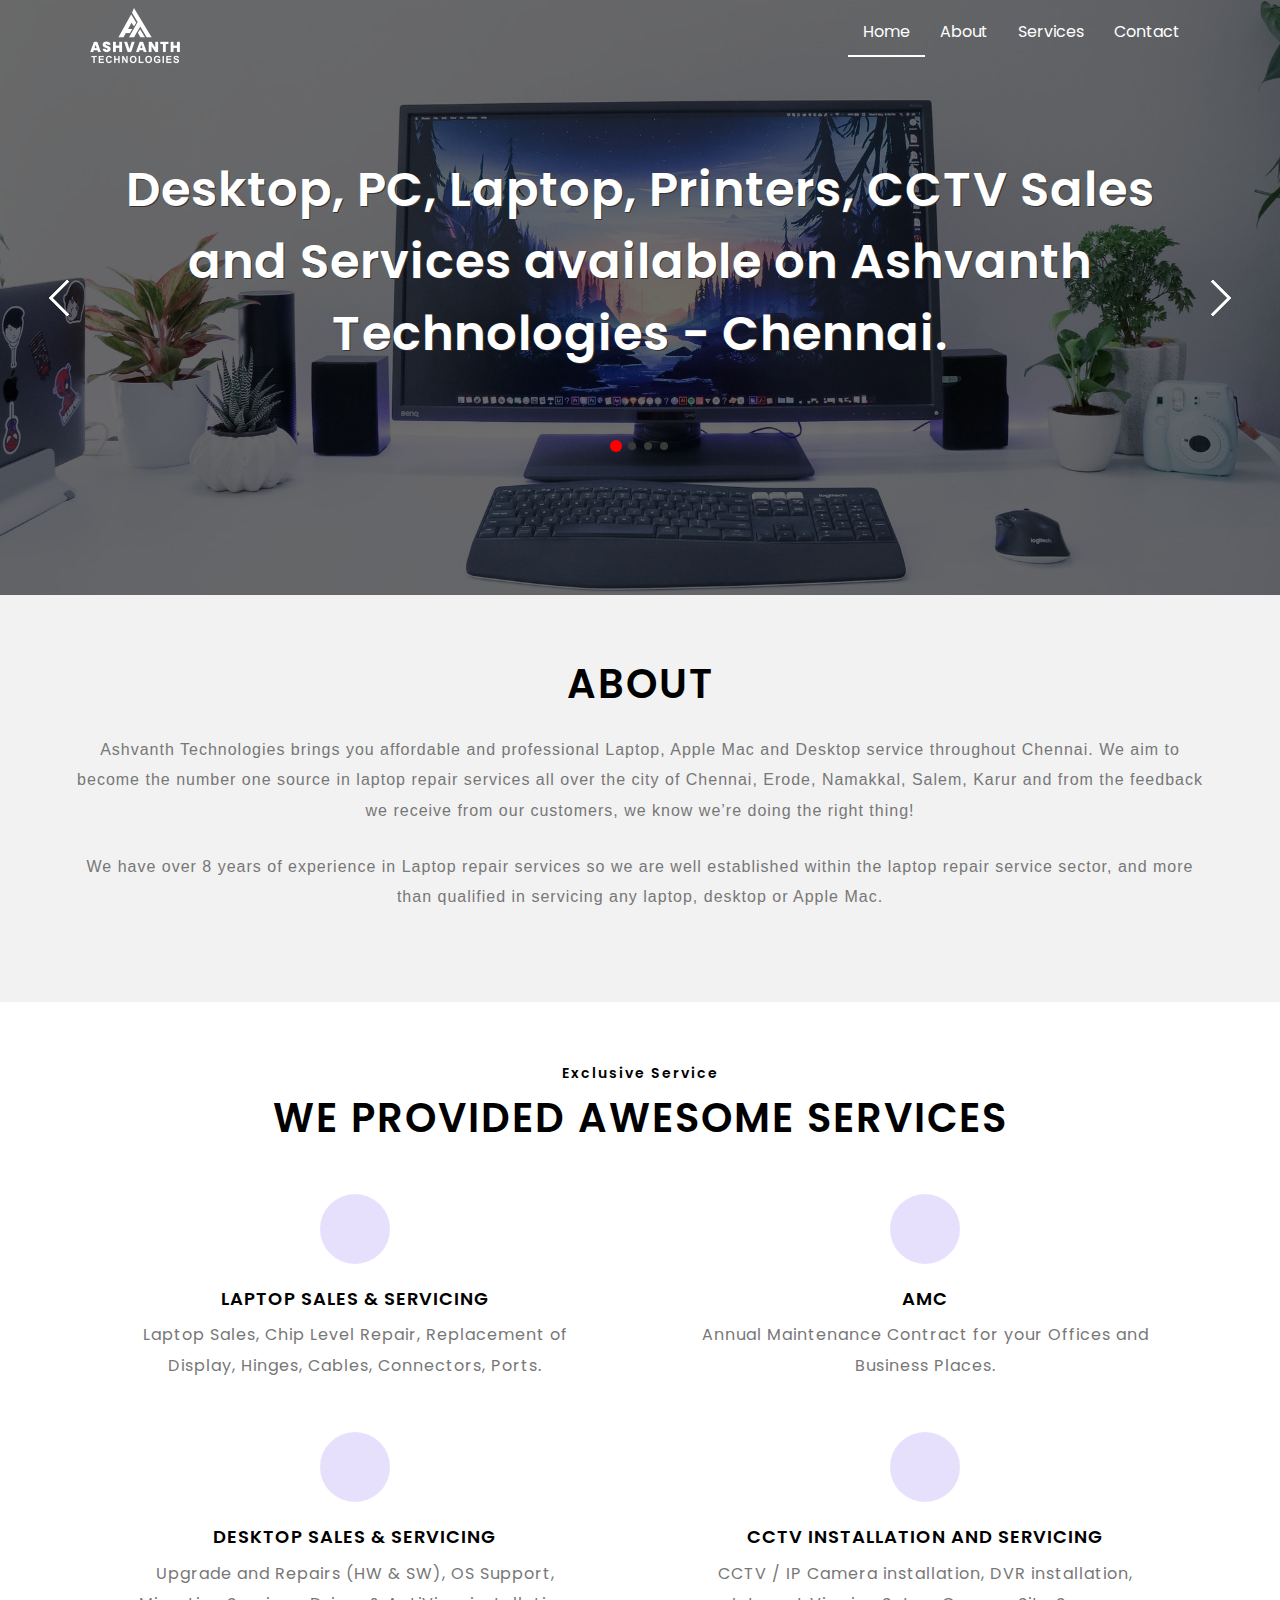
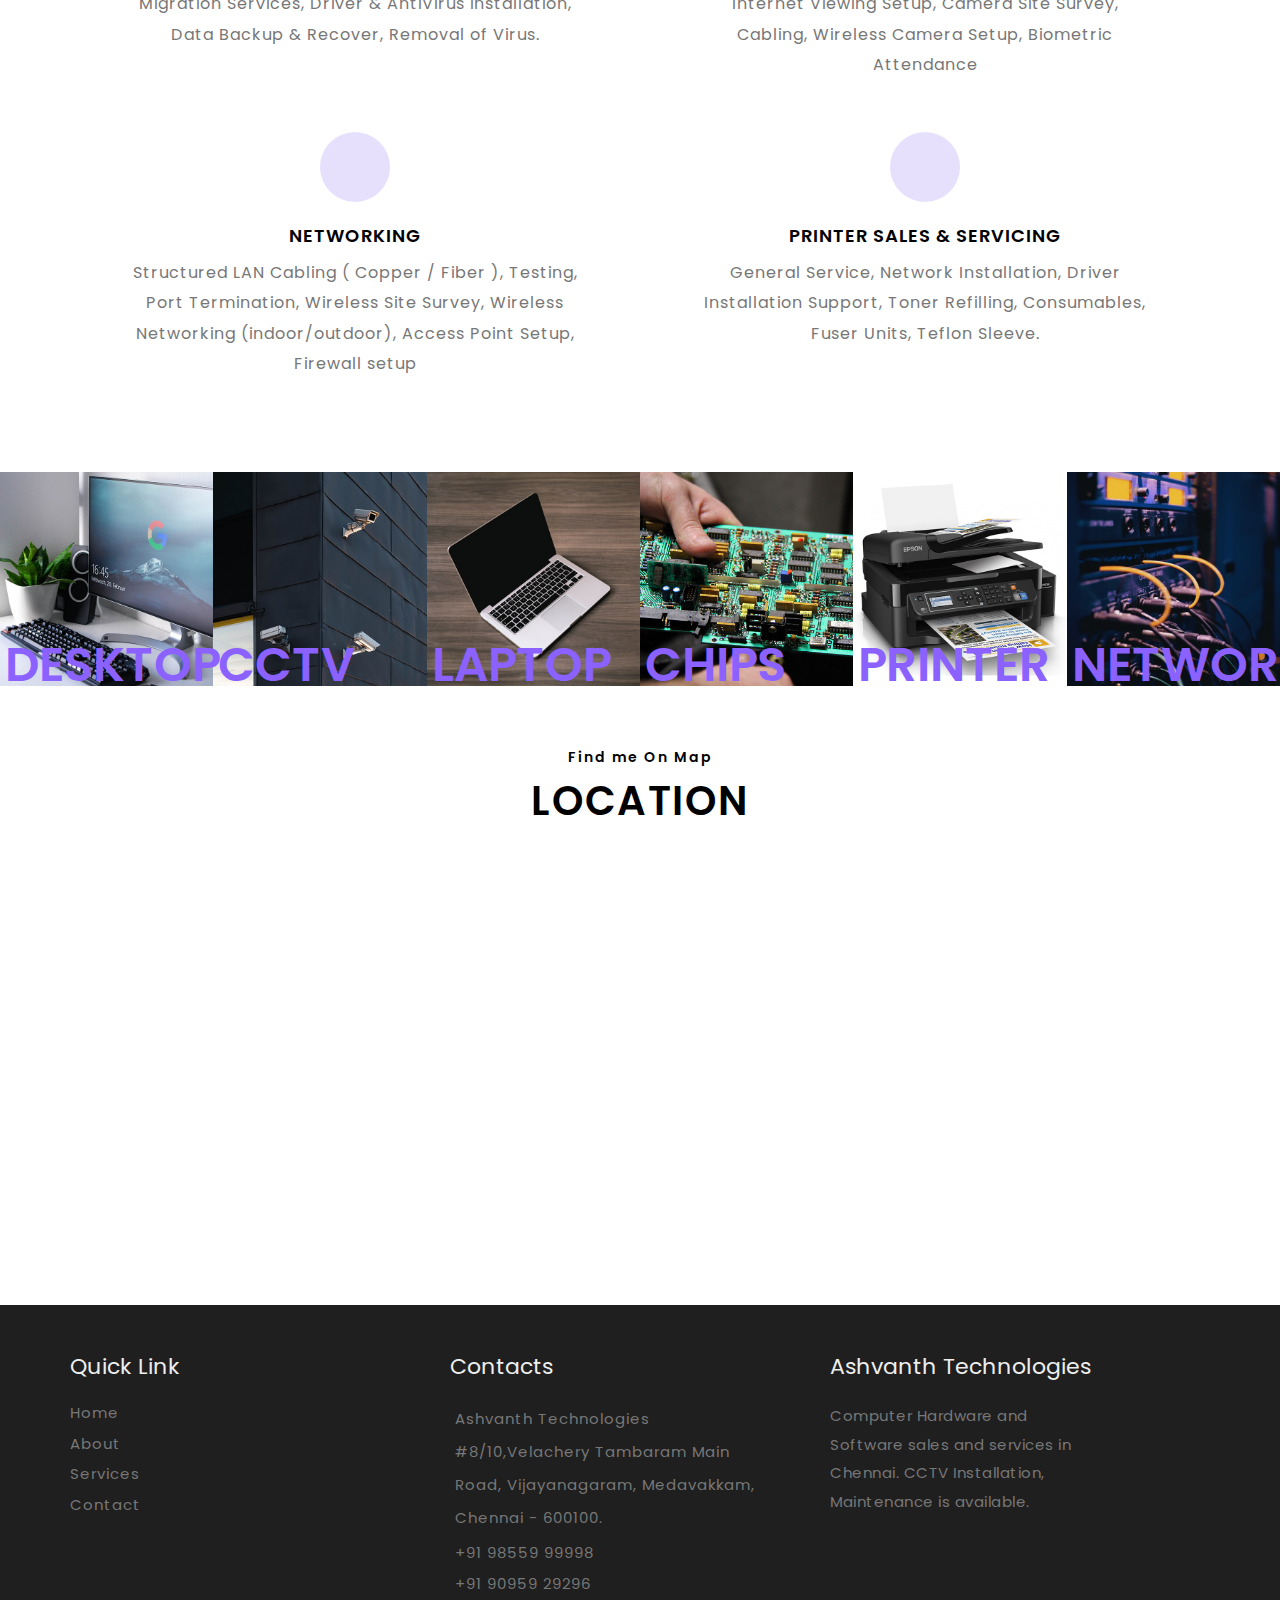
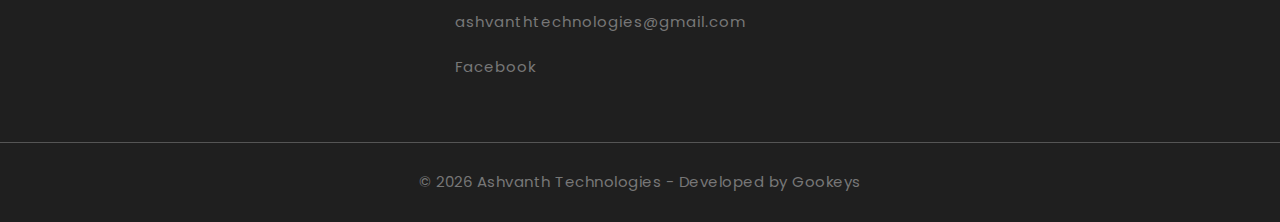
<file: index.html>
<!DOCTYPE html>
<html lang="en">

<head>
    <meta charset="UTF-8">
    <meta name="viewport" content="width=device-width, initial-scale=1.0">
    <meta http-equiv="X-UA-Compatible" content="ie=edge">
    <meta name="description" content=" Desktop, PC, Laptop, CCTV Camera, Printers Sales and Services Chennai">
    <meta name="keywords"
        content="Laptop Services, PC Services, Desktop Services, CCTV Services, Printer Services, Printer Sales, Laptop Sales, PC Sales, Desktop Sales, CCTV Sales, Computer Services at Chennai, Printer Services at Chennai, Laptop Services at Chennai">
    <title>Ashvanth Technologies - Desktop, PC, Laptop Sales and Services Chennai</title>
    <link href="images/at-favicon.png" rel="shortcut icon" type="image/png">
    <link rel="stylesheet" href="css/style.css">
    <link href="https://fonts.googleapis.com/css?family=Poppins:400,600,700&display=swap" rel="stylesheet">
    <link rel="stylesheet" href="https://cdn.materialdesignicons.com/4.0.96/css/materialdesignicons.min.css">
    <script src="https://ajax.googleapis.com/ajax/libs/jquery/3.4.1/jquery.min.js"></script>
    <script src="js/app.js"></script>
</head>

<body>
    <header>
        <div class="container">
            <div class="col-lg-12 col-sm-12 left ">
                <div class="logo">
                    <img src="images/AT-Logo.png" />
                </div>
                <div class="menu">
                    <a href="javascript:void(0)" class="mobmenu"><i class="mdi mdi-menu"></i></a>
                    <ul>
                        <li class="active"><a href="index.html">Home</a></li>
                        <li><a href="about.html">About</a></li>
                        <li><a href="services.html">Services</a></li>
                        <li><a href="contact.html">Contact</a></li>
                    </ul>
                </div>
            </div>
        </div>
    </header>
    <sectioin class="banner">
        <div class="container">
            <div class="csslider infinity col-lg-12">
                <input type="radio" name="slides" checked="checked" id="slides_1" />
                <input type="radio" name="slides" id="slides_2" />
                <input type="radio" name="slides" id="slides_3" />
                <input type="radio" name="slides" id="slides_4" />
                <ul>
                    <li>
                        <p>Desktop, PC, Laptop, Printers, CCTV Sales and Services available on Ashvanth Technologies -
                            Chennai.</p>
                    </li>

                    <li>
                        <p> All kind of LAPTOPS, DESKTOP, SERVERS, WORKSTATIONS, THIN CLIENTS
                            Sales and Services available on Ashvanth Technologies - Chennai.
                        </p>
                    </li>
                    <li>
                        <p>
                            Computer and Laptop Chip Level Service for all brands available on Ashvanth Technologies -
                            Chennai.
                        </p>
                    </li>

                    <li>
                        <p>
                            All Kind Of CCTV Cameras ,DVR,NVR,IP Camera Domestic Cameras Sales and Service Available on
                            Ashvanth Technologies - Chennai.
                        </p>
                    </li>
                </ul>
                <div class="arrows">
                    <label for="slides_1"></label>
                    <label for="slides_2"></label>
                    <label for="slides_3"></label>
                    <label for="slides_4"></label>
                    <label class="goto-first" for="slides_1"></label>
                    <label class="goto-last" for="slides_4"></label>
                </div>
                <div class="navigation">
                    <div>
                        <label for="slides_1"></label>
                        <label for="slides_2"></label>
                        <label for="slides_3"></label>
                        <label for="slides_4"></label>
                    </div>
                </div>
            </div>
        </div>
    </sectioin>

    <section class="section f2f2f2">
        <div class="container about">
            <div class="row">
                <div class="col-lg-12 left">
                    <h1>About</h1>
                    <p>Ashvanth Technologies brings you affordable and professional Laptop, Apple Mac and Desktop service
                        throughout Chennai. We aim to become the number one source in laptop repair services all over
                        the city of Chennai, Erode, Namakkal, Salem, Karur and from the feedback we receive from our
                        customers, we know we’re doing the right thing!</p>

                    <p>We have over 8 years of experience in Laptop repair services so we are well established within
                        the laptop repair service sector, and more than qualified in servicing any laptop, desktop or
                        Apple Mac. </p>
                </div>
            </div>
        </div>
    </section>

    <section class="section">
        <div class="container services">
            <div class="row">
                <div class="col-lg-12 left title">
                    <h4>Exclusive Service</h4>
                    <h3>We Provided Awesome Services</h3>
                </div>
                <div class="col-lg-12 left">
                    <div class="col-lg-6 col-sm-12 left servcicont">
                        <i class="mdi mdi-laptop-windows"></i>
                        <h2>Laptop Sales & Servicing</h2>
                        <p>Laptop Sales, Chip Level Repair, Replacement of Display, Hinges, Cables, Connectors, Ports.
                        </p>
                    </div>
                    <div class="col-lg-6 col-sm-12 left servcicont">
                        <i class="mdi mdi-toolbox"></i>
                        <h2>AMC</h2>
                        <p>Annual Maintenance Contract for your Offices and Business Places.</p>
                    </div>
                    <div class="col-lg-6 col-sm-12 left servcicont">
                        <i class="mdi mdi-desktop-mac"></i>
                        <h2>Desktop Sales & Servicing</h2>
                        <p>Upgrade and Repairs (HW & SW), OS Support, Migration Services, Driver & AntiVirus
                            installation, Data Backup & Recover, Removal of Virus.
                        </p>
                    </div>

                    <div class="col-lg-6 col-sm-12 left servcicont">
                        <i class="mdi mdi-cctv"></i>
                        <h2>CCTV Installation and Servicing</h2>
                        <p>CCTV / IP Camera installation, DVR installation, Internet Viewing Setup, Camera Site Survey,
                            Cabling, Wireless Camera Setup, Biometric Attendance</p>

                    </div>

                    <div class="col-lg-6 col-sm-12 left servcicont">
                        <i class="mdi mdi-server-network"></i>
                        <h2>Networking</h2>
                        <p>Structured LAN Cabling ( Copper / Fiber ), Testing, Port Termination, Wireless Site Survey,
                            Wireless Networking (indoor/outdoor), Access Point Setup, Firewall setup</p>
                    </div>
                    <div class="col-lg-6 col-sm-12 left servcicont">
                        <i class="mdi mdi-printer"></i>
                        <h2>Printer Sales & Servicing</h2>
                        <p>General Service, Network Installation, Driver Installation Support, Toner Refilling,
                            Consumables, Fuser Units, Teflon Sleeve.</p>
                    </div>
                </div>
            </div>
        </div>
    </section>
    <section>
        <div class="col-lg-12 left">
            <div class="col-lg-2 col-sm-12 left serimg">
                <img src="images/desktop.jpg" />
                <h3>DESKTOP</h3>
            </div>
            <div class="col-lg-2 col-sm-12 left serimg">
                <img src="images/cctv.jpg" />
                <h3>CCTV</h3>
            </div>
            <div class="col-lg-2 col-sm-12 left serimg">
                <img src="images/laptop.jpg" />
                <h3>LAPTOP</h3>
            </div>
            <div class="col-lg-2 col-sm-12 left serimg">
                <img src="images/circuit.jpg" />
                <h3>CHIPS</h3>
            </div>
            <div class="col-lg-2 col-sm-12 left serimg">
                <img src="images/printer.jpg" />
                <h3>PRINTER</h3>
            </div>
            <div class="col-lg-2 col-sm-12 left serimg">
                <img src="images/network.jpg" />
                <h3>NETWORK</h3>
            </div>
        </div>
    </section>
    <section class="map">
        <h4>Find me On Map</h4>
        <h3>Location</h3>
        <iframe
            src="https://www.google.com/maps/embed?pb=!1m14!1m8!1m3!1d972.2095123727755!2d80.1769985!3d12.9181284!3m2!1i1024!2i768!4f13.1!3m3!1m2!1s0x3a525f5fb8e634d9%3A0xa49f9861fe347e55!2sASHVANTH%20TECHNOLOGIES!5e0!3m2!1sen!2sin!4v1699941134243!5m2!1sen!2sin"
            width="100%" height="450" frameborder="0" style="border:0" allowfullscreen></iframe>
    </section>
    <footer>
        <div class="container">
            <div class="row">
                <div class="col-lg-12 left">
                    <div class="col-lg-4 col-sm-12 left">
                        <h1>Quick Link</h1>
                        <ul>
                            <li><a href="index.html">Home</a></li>
                            <li><a href="about.html">About</a></li>
                            <li><a href="services.html">Services</a></li>
                            <li><a href="contact.html">Contact</a></li>
                        </ul>
                    </div>
                    <div class="col-lg-4 col-sm-12 left">
                        <h1>Contacts</h1>
                        <ul>
                            <li><i class="mdi mdi-map-marker"></i><span>Ashvanth Technologies #8/10,Velachery Tambaram Main Road, Vijayanagaram, Medavakkam, Chennai - 600100.</span></li>
                            <li><i class="mdi mdi-cellphone-iphone"></i><span><a href='tel:+919855999998'>+91 98559 99998</a><a href='tel:+919095929296'>+91 90959 29296</a></span></li>
                            <li><i class="mdi mdi-email"></i><span><a
                                        href='mailto:ashvanthtechnologies@gmail.com'>ashvanthtechnologies@gmail.com</a></span></li>
                            <li><a href="https://www.facebook.com/#"><i
                                        class="mdi mdi-facebook"></i><span>Facebook</span></a></li>
                        </ul>
                    </div>
                    <div class="col-lg-4 col-sm-12 left">
                        <h1>Ashvanth Technologies</h1>
                        <p>Computer Hardware and Software sales and services in Chennai. CCTV Installation,
                            Maintenance is available.</p>
                    </div>
                </div>
            </div>
        </div>
        <div class="copyright">
            <div class="container">
                <div class="row">
                    <div class="col-lg-12">
                        <p>
                            ©
                            <script type="text/javascript">
                                var creditsyear = new Date();
                                document.write(creditsyear.getFullYear());
                            </script> Ashvanth Technologies - Developed by <a href="https://www.gookeys.com">Gookeys</a>
                        </p>
                    </div>
                </div>
            </div>
        </div>
    </footer>

    <!-- Global site tag (gtag.js) - Google Analytics -->
    <script async src="https://www.googletagmanager.com/gtag/js?id=UA-146439786-1"></script>
    <script>
        window.dataLayer = window.dataLayer || [];
        function gtag() { dataLayer.push(arguments); }
        gtag('js', new Date());

        gtag('config', 'UA-146439786-1');
    </script>

</body>

</html>
</file>
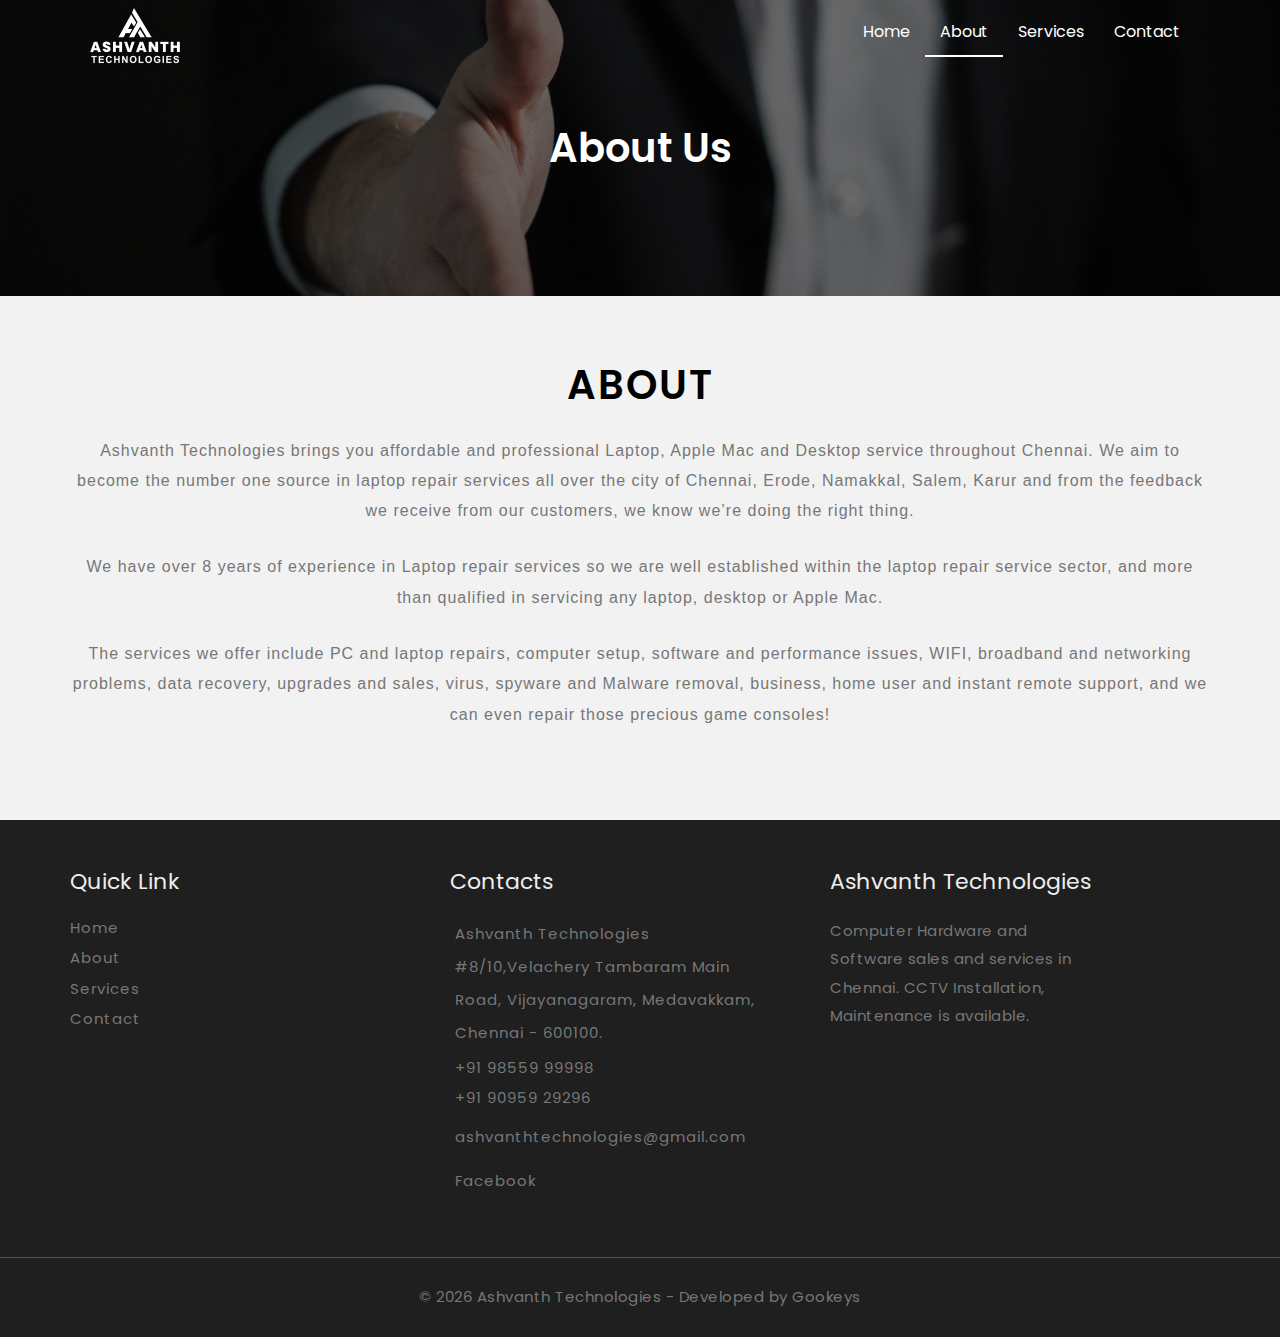
<file: about.html>
<!DOCTYPE html>
<html lang="en">

<head>
    <meta charset="UTF-8">
    <meta name="viewport" content="width=device-width, initial-scale=1.0">
    <meta http-equiv="X-UA-Compatible" content="ie=edge">
    <meta name="description" content=" Desktop, PC, Laptop, CCTV Camera, Printers Sales and Services Chennai">
    <meta name="keywords"
        content="Laptop Services, PC Services, Desktop Services, CCTV Services, Printer Services, Printer Sales, Laptop Sales, PC Sales, Desktop Sales, CCTV Sales, Computer Services at Chennai, Printer Services at Chennai, Laptop Services at Chennai">
    <title>Ashvanth Technologies - Desktop, PC, Laptop Sales and Services Chennai</title>
    <link href="images/at-favicon.png" rel="shortcut icon" type="image/png">
    <link rel="stylesheet" href="css/style.css">
    <link href="https://fonts.googleapis.com/css?family=Poppins:400,600,700&display=swap" rel="stylesheet">
    <link rel="stylesheet" href="https://cdn.materialdesignicons.com/4.0.96/css/materialdesignicons.min.css">
    <script src="https://ajax.googleapis.com/ajax/libs/jquery/3.4.1/jquery.min.js"></script>
    <script src="js/app.js"></script>
</head>

<body>
    <header>
        <div class="container">
            <div class="col-lg-12 col-sm-12 left ">
                <div class="logo">
                    <img src="images/AT-Logo.png" />
                </div>
                <div class="menu">
                    <a href="javascript:void(0)" class="mobmenu"><i class="mdi mdi-menu"></i></a>
                    <ul>
                        <li><a href="index.html">Home</a></li>
                        <li class="active"><a href="about.html">About</a></li>
                        <li><a href="services.html">Services</a></li>
                        <li><a href="contact.html">Contact</a></li>
                    </ul>
                </div>
            </div>
        </div>
    </header>
    <sectioin class="bannersm abttbg ">
        <div class="container">
            <div class="row">
                <div class="col-lg-12 left">
                    <h1>About Us</h1>
                </div>
            </div>
        </div>
    </sectioin>

    <section class="section f2f2f2">
        <div class="container about">
            <div class="row">
                <div class="col-lg-12 left">
                    <h1>About</h1>
                    <p>Ashvanth Technologies brings you affordable and professional Laptop, Apple Mac and Desktop service
                        throughout Chennai. We aim to become the number one source in laptop repair services all over
                        the city of Chennai, Erode, Namakkal, Salem, Karur and from the feedback we receive from our
                        customers, we know we’re doing the right thing.</p>
                    <p> We have over 8 years of experience in Laptop repair services so we are well established within
                        the laptop repair service sector, and more than qualified in servicing any laptop, desktop or
                        Apple Mac. </p>

                    <p>The services we offer include PC and laptop repairs, computer setup, software and performance
                        issues, WIFI, broadband and networking problems, data recovery, upgrades and sales, virus,
                        spyware and Malware removal, business, home user and instant remote support, and we can even
                        repair those precious game consoles!</p>
                </div>
            </div>
        </div>
    </section>
    <footer>
        <div class="container">
            <div class="row">
                <div class="col-lg-12 left">
                    <div class="col-lg-4 col-sm-12 left">
                        <h1>Quick Link</h1>
                        <ul>
                            <li><a href="index.html">Home</a></li>
                            <li><a href="about.html">About</a></li>
                            <li><a href="services.html">Services</a></li>
                            <li><a href="contact.html">Contact</a></li>
                        </ul>
                    </div>
                    <div class="col-lg-4 col-sm-12 left">
                        <h1>Contacts</h1>
                        <ul>
                            <li><i class="mdi mdi-map-marker"></i><span>Ashvanth Technologies #8/10,Velachery Tambaram Main Road, Vijayanagaram, Medavakkam, Chennai - 600100.</span></li>
                            <li><i class="mdi mdi-cellphone-iphone"></i><span><a href='tel:+919855999998'>+91 98559 99998</a><a href='tel:+919095929296'>+91 90959 29296</a></span></li>
                            <li><i class="mdi mdi-email"></i><span><a
                                        href='mailto:ashvanthtechnologies@gmail.com'>ashvanthtechnologies@gmail.com</a></span></li>
                            <li><a href="https://www.facebook.com/#"><i
                                        class="mdi mdi-facebook"></i><span>Facebook</span></a></li>
                        </ul>
                    </div>
                    <div class="col-lg-4 col-sm-12 left">
                        <h1>Ashvanth Technologies</h1>
                        <p>Computer Hardware and Software sales and services in Chennai. CCTV Installation,
                            Maintenance is available.</p>
                    </div>
                </div>
            </div>
        </div>
        <div class="copyright">
            <div class="container">
                <div class="row">
                    <div class="col-lg-12">
                        <p>
                            ©
                            <script type="text/javascript">
                                var creditsyear = new Date();
                                document.write(creditsyear.getFullYear());
                            </script> Ashvanth Technologies - Developed by <a href="https://www.gookeys.com">Gookeys</a>
                        </p>
                    </div>
                </div>
            </div>
        </div>
    </footer>
    <!-- Global site tag (gtag.js) - Google Analytics -->
    <script async src="https://www.googletagmanager.com/gtag/js?id=UA-146439786-1"></script>
    <script>
        window.dataLayer = window.dataLayer || [];
        function gtag() { dataLayer.push(arguments); }
        gtag('js', new Date());

        gtag('config', 'UA-146439786-1');
    </script>
</body>

</html>
</file>
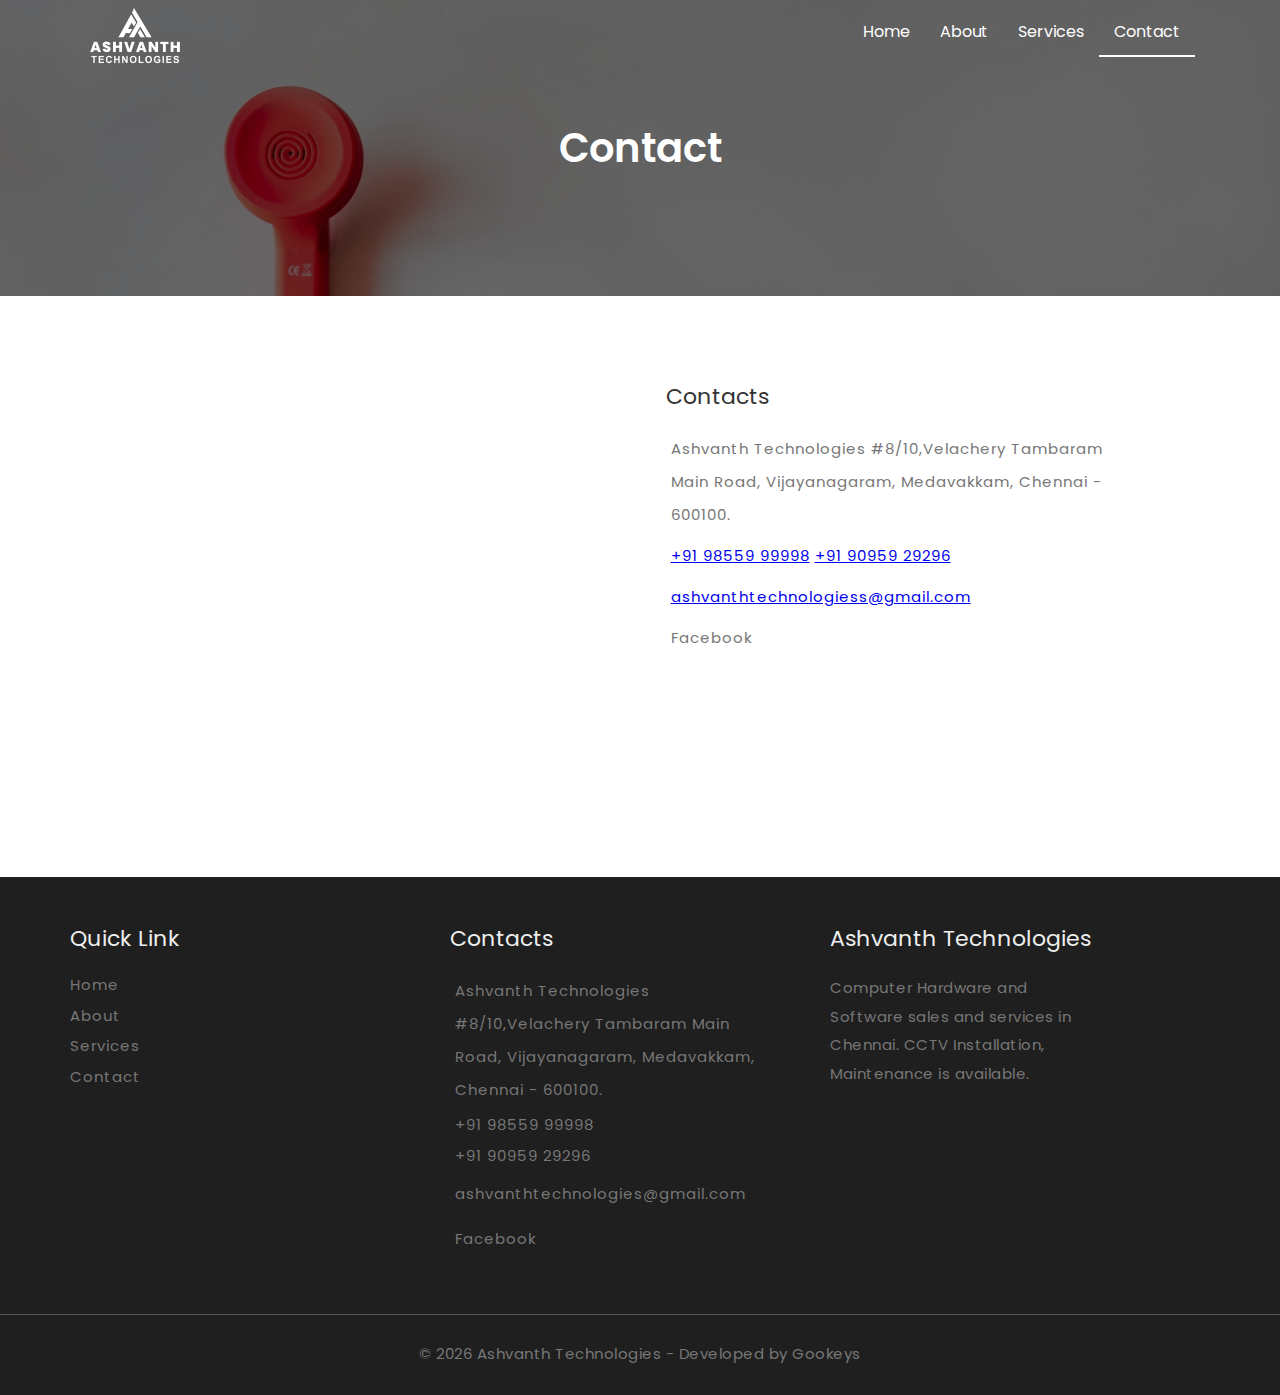
<file: contact.html>
<!DOCTYPE html>
<html lang="en">

<head>
    <meta charset="UTF-8">
    <meta name="viewport" content="width=device-width, initial-scale=1.0">
    <meta http-equiv="X-UA-Compatible" content="ie=edge">
    <meta name="description" content=" Desktop, PC, Laptop, CCTV Camera, Printers Sales and Services Chennai">
    <meta name="keywords"
        content="Laptop Services, PC Services, Desktop Services, CCTV Services, Printer Services, Printer Sales, Laptop Sales, PC Sales, Desktop Sales, CCTV Sales, Computer Services at Chennai, Printer Services at Chennai, Laptop Services at Chennai">
    <title>Ashvanth Technologies - Desktop, PC, Laptop Sales and Services Chennai</title>
    <link href="images/at-favicon.png" rel="shortcut icon" type="image/png">
    <link rel="stylesheet" href="css/style.css">
    <link href="https://fonts.googleapis.com/css?family=Poppins:400,600,700&display=swap" rel="stylesheet">
    <link rel="stylesheet" href="https://cdn.materialdesignicons.com/4.0.96/css/materialdesignicons.min.css">
    <script src="https://ajax.googleapis.com/ajax/libs/jquery/3.4.1/jquery.min.js"></script>
    <script src="js/app.js"></script>
</head>

<body>
    <header>
        <div class="container">
            <div class="col-lg-12 col-sm-12 left ">
                <div class="logo">
                    <img src="images/AT-Logo.png" />
                </div>
                <div class="menu">
                    <a href="javascript:void(0)" class="mobmenu"><i class="mdi mdi-menu"></i></a>
                    <ul>
                        <li><a href="index.html">Home</a></li>
                        <li><a href="about.html">About</a></li>
                        <li><a href="services.html">Services</a></li>
                        <li class="active"><a href="contact.html">Contact</a></li>
                    </ul>
                </div>
            </div>
        </div>
    </header>
    <sectioin class="bannersm coctbg">
        <div class="container">
            <div class="row">
                <div class="col-lg-12 left">
                    <h1>Contact</h1>
                </div>
            </div>
        </div>
    </sectioin>
    <section class="section">
        <div class="container">
            <div class="row">
                <div class="col-lg-12 left">
                    <div class="col-lg-6 col-sm-12 left">
                        <iframe
                            src="https://www.google.com/maps/embed?pb=!1m14!1m8!1m3!1d972.2095123727755!2d80.1769985!3d12.9181284!3m2!1i1024!2i768!4f13.1!3m3!1m2!1s0x3a525f5fb8e634d9%3A0xa49f9861fe347e55!2sASHVANTH%20TECHNOLOGIES!5e0!3m2!1sen!2sin!4v1699941134243!5m2!1sen!2sin"
                            width="100%" height="450" frameborder="0" style="border:0" allowfullscreen></iframe>
                    </div>
                    <div class="col-lg-6 col-sm-12 left contact">
                        <h1>Contacts</h1>
                        <ul>
                            <li><i class="mdi mdi-map-marker"></i><span>Ashvanth Technologies #8/10,Velachery Tambaram Main Road, Vijayanagaram, Medavakkam, Chennai - 600100.</span></li>
                            <li><i class="mdi mdi-cellphone-iphone"></i><span><a href='tel:+919843488899'>+91 98559 99998</a> <a href='tel:+919095929296'>+91 90959 29296</a></span></li>
                            <li><i class="mdi mdi-email"></i><span><a
                                        href='mailto:ashvanthtechnologies@gmail.com'>ashvanthtechnologiess@gmail.com</a></span></li>
                            <li><a href="https://www.facebook.com/#"><i
                                        class="mdi mdi-facebook"></i><span>Facebook</span></a></li>
                        </ul>
                    </div>
                </div>
            </div>
        </div>
    </section>
    <footer>
        <div class="container">
            <div class="row">
                <div class="col-lg-12 left">
                    <div class="col-lg-4 col-sm-12 left">
                        <h1>Quick Link</h1>
                        <ul>
                            <li><a href="index.html">Home</a></li>
                            <li><a href="about.html">About</a></li>
                            <li><a href="services.html">Services</a></li>
                            <li><a href="contact.html">Contact</a></li>
                        </ul>
                    </div>
                    <div class="col-lg-4 col-sm-12 left">
                        <h1>Contacts</h1>
                        <ul>
                            <li><i class="mdi mdi-map-marker"></i><span>Ashvanth Technologies #8/10,Velachery Tambaram Main Road, Vijayanagaram, Medavakkam, Chennai - 600100.</span></li>
                            <li><i class="mdi mdi-cellphone-iphone"></i><span><a href='tel:+919855999998'>+91 98559 99998</a><a href='tel:+919095929296'>+91 90959 29296</a></span></li>
                            <li><i class="mdi mdi-email"></i><span><a
                                        href='mailto:ashvanthtechnologies@gmail.com'>ashvanthtechnologies@gmail.com</a></span></li>
                            <li><a href="https://www.facebook.com/#"><i
                                        class="mdi mdi-facebook"></i><span>Facebook</span></a></li>
                        </ul>
                    </div>
                    <div class="col-lg-4 col-sm-12 left">
                        <h1>Ashvanth Technologies</h1>
                        <p>Computer Hardware and Software sales and services in Chennai. CCTV Installation,
                            Maintenance is available.</p>
                    </div>
                </div>
            </div>
        </div>
        <div class="copyright">
            <div class="container">
                <div class="row">
                    <div class="col-lg-12">
                        <p>
                            ©
                            <script type="text/javascript">
                                var creditsyear = new Date();
                                document.write(creditsyear.getFullYear());
                            </script> Ashvanth Technologies - Developed by <a href="https://www.gookeys.com">Gookeys</a>
                        </p>
                    </div>
                </div>
            </div>
        </div>
    </footer>

    <!-- Global site tag (gtag.js) - Google Analytics -->
    <script async src="https://www.googletagmanager.com/gtag/js?id=UA-146439786-1"></script>
    <script>
        window.dataLayer = window.dataLayer || [];
        function gtag() { dataLayer.push(arguments); }
        gtag('js', new Date());

        gtag('config', 'UA-146439786-1');
    </script>
</body>

</html>
</file>
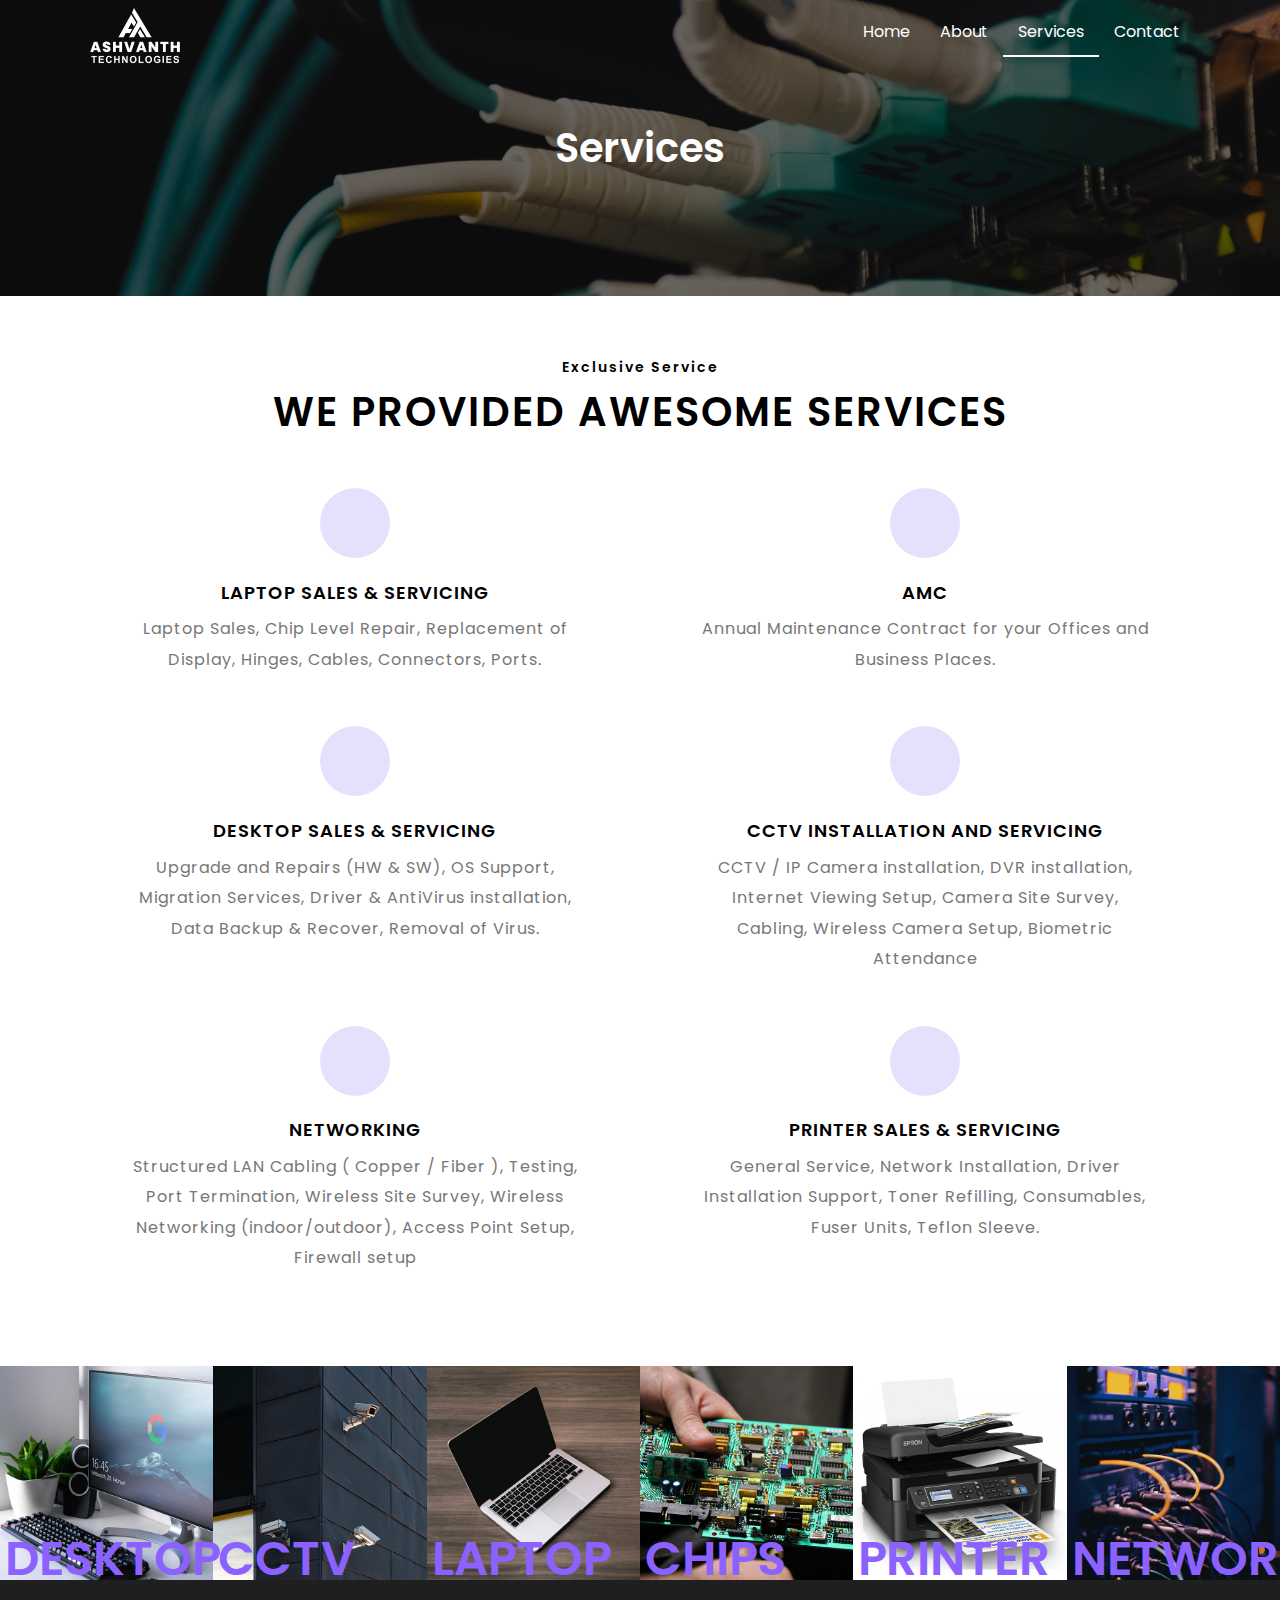
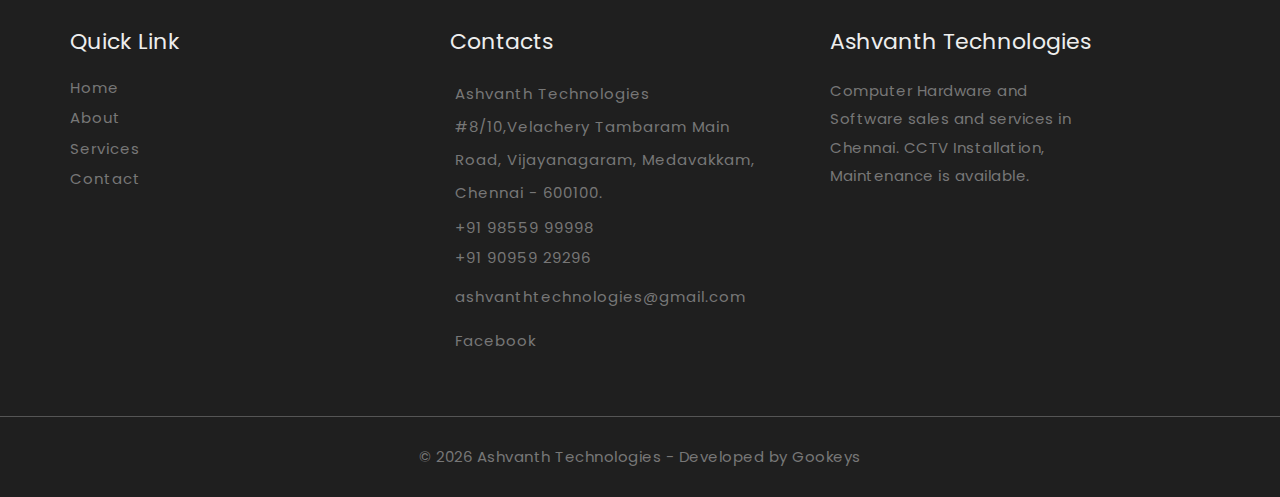
<file: services.html>
<!DOCTYPE html>
<html lang="en">

<head>
    <meta charset="UTF-8">
    <meta name="viewport" content="width=device-width, initial-scale=1.0">
    <meta http-equiv="X-UA-Compatible" content="ie=edge">
    <meta name="description" content=" Desktop, PC, Laptop, CCTV Camera, Printers Sales and Services Chennai">
    <meta name="keywords"
        content="Laptop Services, PC Services, Desktop Services, CCTV Services, Printer Services, Printer Sales, Laptop Sales, PC Sales, Desktop Sales, CCTV Sales, Computer Services at Chennai, Printer Services at Chennai, Laptop Services at Chennai">
    <title>Ashvanth Technologies - Desktop, PC, Laptop Sales and Services Chennai</title>
    <link href="images/at-favicon.png" rel="shortcut icon" type="image/png">
    <link rel="stylesheet" href="css/style.css">
    <link href="https://fonts.googleapis.com/css?family=Poppins:400,600,700&display=swap" rel="stylesheet">
    <link rel="stylesheet" href="https://cdn.materialdesignicons.com/4.0.96/css/materialdesignicons.min.css">
    <script src="https://ajax.googleapis.com/ajax/libs/jquery/3.4.1/jquery.min.js"></script>
    <script src="js/app.js"></script>
</head>

<body>
    <header>
        <div class="container">
            <div class="col-lg-12 col-sm-12 left ">
                <div class="logo">
                    <img src="images/AT-Logo.png" />
                </div>
                <div class="menu">
                    <a href="javascript:void(0)" class="mobmenu"><i class="mdi mdi-menu"></i></a>
                    <ul>
                        <li><a href="index.html">Home</a></li>
                        <li><a href="about.html">About</a></li>
                        <li class="active"><a href="services.html">Services</a></li>
                        <li><a href="contact.html">Contact</a></li>
                    </ul>
                </div>
            </div>
        </div>
    </header>
    <sectioin class="bannersm sersbg">
        <div class="container">
            <div class="row">
                <div class="col-lg-12 left">
                    <h1>Services</h1>
                </div>
            </div>
        </div>
    </sectioin>
    <section class="section">
        <div class="container services">
            <div class="row">
                <div class="col-lg-12 left title">
                    <h4>Exclusive Service</h4>
                    <h3>We Provided Awesome Services</h3>
                </div>
                <div class="col-lg-12 left">
                    <div class="col-lg-6 col-sm-12 left servcicont">
                        <i class="mdi mdi-laptop-windows"></i>
                        <h2>Laptop Sales & Servicing</h2>
                        <p>Laptop Sales, Chip Level Repair, Replacement of Display, Hinges, Cables, Connectors, Ports.
                        </p>
                    </div>
                    <div class="col-lg-6 col-sm-12 left servcicont">
                        <i class="mdi mdi-toolbox"></i>
                        <h2>AMC</h2>
                        <p>Annual Maintenance Contract for your Offices and Business Places.</p>
                    </div>
                    <div class="col-lg-6 col-sm-12 left servcicont">
                        <i class="mdi mdi-desktop-mac"></i>
                        <h2>Desktop Sales & Servicing</h2>
                        <p>Upgrade and Repairs (HW & SW), OS Support, Migration Services, Driver & AntiVirus
                            installation, Data Backup & Recover, Removal of Virus.
                        </p>
                    </div>

                    <div class="col-lg-6 col-sm-12 left servcicont">
                        <i class="mdi mdi-cctv"></i>
                        <h2>CCTV Installation and Servicing</h2>
                        <p>CCTV / IP Camera installation, DVR installation, Internet Viewing Setup, Camera Site Survey,
                            Cabling, Wireless Camera Setup, Biometric Attendance</p>

                    </div>

                    <div class="col-lg-6 col-sm-12 left servcicont">
                        <i class="mdi mdi-server-network"></i>
                        <h2>Networking</h2>
                        <p>Structured LAN Cabling ( Copper / Fiber ), Testing, Port Termination, Wireless Site Survey,
                            Wireless Networking (indoor/outdoor), Access Point Setup, Firewall setup</p>
                    </div>
                    <div class="col-lg-6 col-sm-12 left servcicont">
                        <i class="mdi mdi-printer"></i>
                        <h2>Printer Sales & Servicing</h2>
                        <p>General Service, Network Installation, Driver Installation Support, Toner Refilling,
                            Consumables, Fuser Units, Teflon Sleeve.</p>
                    </div>
                </div>
            </div>
        </div>
    </section>
    <section>
        <div class="col-lg-12 left">
            <div class="col-lg-2 col-sm-12 left serimg">
                <img src="images/desktop.jpg" />
                <h3>DESKTOP</h3>
            </div>
            <div class="col-lg-2 col-sm-12 left serimg">
                <img src="images/cctv.jpg" />
                <h3>CCTV</h3>
            </div>
            <div class="col-lg-2 col-sm-12 left serimg">
                <img src="images/laptop.jpg" />
                <h3>LAPTOP</h3>
            </div>
            <div class="col-lg-2 col-sm-12 left serimg">
                <img src="images/circuit.jpg" />
                <h3>CHIPS</h3>
            </div>
            <div class="col-lg-2 col-sm-12 left serimg">
                <img src="images/printer.jpg" />
                <h3>PRINTER</h3>
            </div>
            <div class="col-lg-2 col-sm-12 left serimg">
                <img src="images/network.jpg" />
                <h3>NETWORK</h3>
            </div>
        </div>
    </section>
    <footer>
        <div class="container">
            <div class="row">
                <div class="col-lg-12 left">
                    <div class="col-lg-4 col-sm-12 left">
                        <h1>Quick Link</h1>
                        <ul>
                            <li><a href="index.html">Home</a></li>
                            <li><a href="about.html">About</a></li>
                            <li><a href="services.html">Services</a></li>
                            <li><a href="contact.html">Contact</a></li>
                        </ul>
                    </div>
                    <div class="col-lg-4 col-sm-12 left">
                        <h1>Contacts</h1>
                        <ul>
                            <li><i class="mdi mdi-map-marker"></i><span>Ashvanth Technologies #8/10,Velachery Tambaram Main Road, Vijayanagaram, Medavakkam, Chennai - 600100.</span></li>
                            <li><i class="mdi mdi-cellphone-iphone"></i><span><a href='tel:+919855999998'>+91 98559 99998</a><a href='tel:+919095929296'>+91 90959 29296</a></span></li>
                            <li><i class="mdi mdi-email"></i><span><a
                                        href='mailto:ashvanthtechnologies@gmail.com'>ashvanthtechnologies@gmail.com</a></span></li>
                            <li><a href="https://www.facebook.com/#"><i
                                        class="mdi mdi-facebook"></i><span>Facebook</span></a></li>
                        </ul>
                    </div>
                    <div class="col-lg-4 col-sm-12 left">
                        <h1>Ashvanth Technologies</h1>
                        <p>Computer Hardware and Software sales and services in Chennai. CCTV Installation,
                            Maintenance is available.</p>
                    </div>
                </div>
            </div>
        </div>
        <div class="copyright">
            <div class="container">
                <div class="row">
                    <div class="col-lg-12">
                        <p>
                            ©
                            <script type="text/javascript">
                                var creditsyear = new Date();
                                document.write(creditsyear.getFullYear());
                            </script> Ashvanth Technologies - Developed by <a href="https://www.gookeys.com">Gookeys</a>
                        </p>
                    </div>
                </div>
            </div>
        </div>
    </footer>
    <!-- Global site tag (gtag.js) - Google Analytics -->
    <script async src="https://www.googletagmanager.com/gtag/js?id=UA-146439786-1"></script>
    <script>
        window.dataLayer = window.dataLayer || [];
        function gtag() { dataLayer.push(arguments); }
        gtag('js', new Date());

        gtag('config', 'UA-146439786-1');
    </script>
</body>

</html>
</file>
<file: css/style.css>
/*- Style Startv-*/
/* http://meyerweb.com/eric/tools/css/reset/ 
   v2.0 | 20110126
   License: none (public domain)
*/
html, body, div, span, applet, object, iframe,
h1, h2, h3, h4, h5, h6, p, blockquote, pre,
a, abbr, acronym, address, big, cite, code,
del, dfn, em, img, ins, kbd, q, s, samp,
small, strike, strong, sub, sup, tt, var,
b, u, i, center,
dl, dt, dd, ol, ul, li,
fieldset, form, label, legend,
table, caption, tbody, tfoot, thead, tr, th, td,
article, aside, canvas, details, embed,
figure, figcaption, footer, header, hgroup,
menu, nav, output, ruby, section, summary,
time, mark, audio, video {
  margin: 0;
  padding: 0;
  border: 0;
  font-size: 100%;
  font: inherit;
  vertical-align: baseline;
}

/* HTML5 display-role reset for older browsers */
article, aside, details, figcaption, figure,
footer, header, hgroup, menu, nav, section {
  display: block;
}

body {
  line-height: 1;
}

ol, ul {
  list-style: none;
}

blockquote, q {
  quotes: none;
}

blockquote:before, blockquote:after,
q:before, q:after {
  content: "";
  content: none;
}

table {
  border-collapse: collapse;
  border-spacing: 0;
}

/*!
 * Bootstrap Grid v4.3.1 (https://getbootstrap.com/)
 * Copyright 2011-2019 The Bootstrap Authors
 * Copyright 2011-2019 Twitter, Inc.
 * Licensed under MIT (https://github.com/twbs/bootstrap/blob/master/LICENSE)
 */
html {
  box-sizing: border-box;
  -ms-overflow-style: scrollbar;
}

*, ::after, ::before {
  box-sizing: inherit;
}

.container {
  width: 100%;
  padding-right: 15px;
  padding-left: 15px;
  margin-right: auto;
  margin-left: auto;
}

@media (min-width: 576px) {
  .container {
    max-width: 540px;
  }
}
@media (min-width: 768px) {
  .container {
    max-width: 720px;
  }
}
@media (min-width: 992px) {
  .container {
    max-width: 960px;
  }
}
@media (min-width: 1200px) {
  .container {
    max-width: 1140px;
  }
}
.container-fluid {
  width: 100%;
  padding-right: 15px;
  padding-left: 15px;
  margin-right: auto;
  margin-left: auto;
}

.row {
  display: flex;
  flex-wrap: wrap;
  margin-right: -15px;
  margin-left: -15px;
}

.no-gutters {
  margin-right: 0;
  margin-left: 0;
}

.no-gutters > .col, .no-gutters > [class*=col-] {
  padding-right: 0;
  padding-left: 0;
}

.col, .col-1, .col-10, .col-11, .col-12, .col-2, .col-3, .col-4, .col-5, .col-6, .col-7, .col-8, .col-9, .col-auto, .col-lg, .col-lg-1, .col-lg-10, .col-lg-11, .col-lg-12, .col-lg-2, .col-lg-3, .col-lg-4, .col-lg-5, .col-lg-6, .col-lg-7, .col-lg-8, .col-lg-9, .col-lg-auto, .col-md, .col-md-1, .col-md-10, .col-md-11, .col-md-12, .col-md-2, .col-md-3, .col-md-4, .col-md-5, .col-md-6, .col-md-7, .col-md-8, .col-md-9, .col-md-auto, .col-sm, .col-sm-1, .col-sm-10, .col-sm-11, .col-sm-12, .col-sm-2, .col-sm-3, .col-sm-4, .col-sm-5, .col-sm-6, .col-sm-7, .col-sm-8, .col-sm-9, .col-sm-auto, .col-xl, .col-xl-1, .col-xl-10, .col-xl-11, .col-xl-12, .col-xl-2, .col-xl-3, .col-xl-4, .col-xl-5, .col-xl-6, .col-xl-7, .col-xl-8, .col-xl-9, .col-xl-auto {
  position: relative;
  width: 100%; /*--padding-right:15px;padding-left:15px--*/
}

.col {
  flex-basis: 0;
  flex-grow: 1;
  max-width: 100%;
}

.col-auto {
  flex: 0 0 auto;
  width: auto;
  max-width: 100%;
}

.col-1 {
  flex: 0 0 8.333333%;
  max-width: 8.333333%;
}

.col-2 {
  flex: 0 0 16.666667%;
  max-width: 16.666667%;
}

.col-3 {
  flex: 0 0 25%;
  max-width: 25%;
}

.col-4 {
  flex: 0 0 33.333333%;
  max-width: 33.333333%;
}

.col-5 {
  flex: 0 0 41.666667%;
  max-width: 41.666667%;
}

.col-6 {
  flex: 0 0 50%;
  max-width: 50%;
}

.col-7 {
  flex: 0 0 58.333333%;
  max-width: 58.333333%;
}

.col-8 {
  flex: 0 0 66.666667%;
  max-width: 66.666667%;
}

.col-9 {
  flex: 0 0 75%;
  max-width: 75%;
}

.col-10 {
  flex: 0 0 83.333333%;
  max-width: 83.333333%;
}

.col-11 {
  flex: 0 0 91.666667%;
  max-width: 91.666667%;
}

.col-12 {
  flex: 0 0 100%;
  max-width: 100%;
}

.order-first {
  order: -1;
}

.order-last {
  order: 13;
}

.order-0 {
  order: 0;
}

.order-1 {
  order: 1;
}

.order-2 {
  order: 2;
}

.order-3 {
  order: 3;
}

.order-4 {
  order: 4;
}

.order-5 {
  order: 5;
}

.order-6 {
  order: 6;
}

.order-7 {
  order: 7;
}

.order-8 {
  order: 8;
}

.order-9 {
  order: 9;
}

.order-10 {
  order: 10;
}

.order-11 {
  order: 11;
}

.order-12 {
  order: 12;
}

.offset-1 {
  margin-left: 8.333333%;
}

.offset-2 {
  margin-left: 16.666667%;
}

.offset-3 {
  margin-left: 25%;
}

.offset-4 {
  margin-left: 33.333333%;
}

.offset-5 {
  margin-left: 41.666667%;
}

.offset-6 {
  margin-left: 50%;
}

.offset-7 {
  margin-left: 58.333333%;
}

.offset-8 {
  margin-left: 66.666667%;
}

.offset-9 {
  margin-left: 75%;
}

.offset-10 {
  margin-left: 83.333333%;
}

.offset-11 {
  margin-left: 91.666667%;
}

@media (min-width: 576px) {
  .col-sm {
    flex-basis: 0;
    flex-grow: 1;
    max-width: 100%;
  }
  .col-sm-auto {
    flex: 0 0 auto;
    width: auto;
    max-width: 100%;
  }
  .col-sm-1 {
    flex: 0 0 8.333333%;
    max-width: 8.333333%;
  }
  .col-sm-2 {
    flex: 0 0 16.666667%;
    max-width: 16.666667%;
  }
  .col-sm-3 {
    flex: 0 0 25%;
    max-width: 25%;
  }
  .col-sm-4 {
    flex: 0 0 33.333333%;
    max-width: 33.333333%;
  }
  .col-sm-5 {
    flex: 0 0 41.666667%;
    max-width: 41.666667%;
  }
  .col-sm-6 {
    flex: 0 0 50%;
    max-width: 50%;
  }
  .col-sm-7 {
    flex: 0 0 58.333333%;
    max-width: 58.333333%;
  }
  .col-sm-8 {
    flex: 0 0 66.666667%;
    max-width: 66.666667%;
  }
  .col-sm-9 {
    flex: 0 0 75%;
    max-width: 75%;
  }
  .col-sm-10 {
    flex: 0 0 83.333333%;
    max-width: 83.333333%;
  }
  .col-sm-11 {
    flex: 0 0 91.666667%;
    max-width: 91.666667%;
  }
  .col-sm-12 {
    flex: 0 0 100%;
    max-width: 100%;
  }
  .order-sm-first {
    order: -1;
  }
  .order-sm-last {
    order: 13;
  }
  .order-sm-0 {
    order: 0;
  }
  .order-sm-1 {
    order: 1;
  }
  .order-sm-2 {
    order: 2;
  }
  .order-sm-3 {
    order: 3;
  }
  .order-sm-4 {
    order: 4;
  }
  .order-sm-5 {
    order: 5;
  }
  .order-sm-6 {
    order: 6;
  }
  .order-sm-7 {
    order: 7;
  }
  .order-sm-8 {
    order: 8;
  }
  .order-sm-9 {
    order: 9;
  }
  .order-sm-10 {
    order: 10;
  }
  .order-sm-11 {
    order: 11;
  }
  .order-sm-12 {
    order: 12;
  }
  .offset-sm-0 {
    margin-left: 0;
  }
  .offset-sm-1 {
    margin-left: 8.333333%;
  }
  .offset-sm-2 {
    margin-left: 16.666667%;
  }
  .offset-sm-3 {
    margin-left: 25%;
  }
  .offset-sm-4 {
    margin-left: 33.333333%;
  }
  .offset-sm-5 {
    margin-left: 41.666667%;
  }
  .offset-sm-6 {
    margin-left: 50%;
  }
  .offset-sm-7 {
    margin-left: 58.333333%;
  }
  .offset-sm-8 {
    margin-left: 66.666667%;
  }
  .offset-sm-9 {
    margin-left: 75%;
  }
  .offset-sm-10 {
    margin-left: 83.333333%;
  }
  .offset-sm-11 {
    margin-left: 91.666667%;
  }
}
@media (min-width: 768px) {
  .col-md {
    flex-basis: 0;
    flex-grow: 1;
    max-width: 100%;
  }
  .col-md-auto {
    flex: 0 0 auto;
    width: auto;
    max-width: 100%;
  }
  .col-md-1 {
    flex: 0 0 8.333333%;
    max-width: 8.333333%;
  }
  .col-md-2 {
    flex: 0 0 16.666667%;
    max-width: 16.666667%;
  }
  .col-md-3 {
    flex: 0 0 25%;
    max-width: 25%;
  }
  .col-md-4 {
    flex: 0 0 33.333333%;
    max-width: 33.333333%;
  }
  .col-md-5 {
    flex: 0 0 41.666667%;
    max-width: 41.666667%;
  }
  .col-md-6 {
    flex: 0 0 50%;
    max-width: 50%;
  }
  .col-md-7 {
    flex: 0 0 58.333333%;
    max-width: 58.333333%;
  }
  .col-md-8 {
    flex: 0 0 66.666667%;
    max-width: 66.666667%;
  }
  .col-md-9 {
    flex: 0 0 75%;
    max-width: 75%;
  }
  .col-md-10 {
    flex: 0 0 83.333333%;
    max-width: 83.333333%;
  }
  .col-md-11 {
    flex: 0 0 91.666667%;
    max-width: 91.666667%;
  }
  .col-md-12 {
    flex: 0 0 100%;
    max-width: 100%;
  }
  .order-md-first {
    order: -1;
  }
  .order-md-last {
    order: 13;
  }
  .order-md-0 {
    order: 0;
  }
  .order-md-1 {
    order: 1;
  }
  .order-md-2 {
    order: 2;
  }
  .order-md-3 {
    order: 3;
  }
  .order-md-4 {
    order: 4;
  }
  .order-md-5 {
    order: 5;
  }
  .order-md-6 {
    order: 6;
  }
  .order-md-7 {
    order: 7;
  }
  .order-md-8 {
    order: 8;
  }
  .order-md-9 {
    order: 9;
  }
  .order-md-10 {
    order: 10;
  }
  .order-md-11 {
    order: 11;
  }
  .order-md-12 {
    order: 12;
  }
  .offset-md-0 {
    margin-left: 0;
  }
  .offset-md-1 {
    margin-left: 8.333333%;
  }
  .offset-md-2 {
    margin-left: 16.666667%;
  }
  .offset-md-3 {
    margin-left: 25%;
  }
  .offset-md-4 {
    margin-left: 33.333333%;
  }
  .offset-md-5 {
    margin-left: 41.666667%;
  }
  .offset-md-6 {
    margin-left: 50%;
  }
  .offset-md-7 {
    margin-left: 58.333333%;
  }
  .offset-md-8 {
    margin-left: 66.666667%;
  }
  .offset-md-9 {
    margin-left: 75%;
  }
  .offset-md-10 {
    margin-left: 83.333333%;
  }
  .offset-md-11 {
    margin-left: 91.666667%;
  }
}
@media (min-width: 992px) {
  .col-lg {
    flex-basis: 0;
    flex-grow: 1;
    max-width: 100%;
  }
  .col-lg-auto {
    flex: 0 0 auto;
    width: auto;
    max-width: 100%;
  }
  .col-lg-1 {
    flex: 0 0 8.333333%;
    max-width: 8.333333%;
  }
  .col-lg-2 {
    flex: 0 0 16.666667%;
    max-width: 16.666667%;
  }
  .col-lg-3 {
    flex: 0 0 25%;
    max-width: 25%;
  }
  .col-lg-4 {
    flex: 0 0 33.333333%;
    max-width: 33.333333%;
  }
  .col-lg-5 {
    flex: 0 0 41.666667%;
    max-width: 41.666667%;
  }
  .col-lg-6 {
    flex: 0 0 50%;
    max-width: 50%;
  }
  .col-lg-7 {
    flex: 0 0 58.333333%;
    max-width: 58.333333%;
  }
  .col-lg-8 {
    flex: 0 0 66.666667%;
    max-width: 66.666667%;
  }
  .col-lg-9 {
    flex: 0 0 75%;
    max-width: 75%;
  }
  .col-lg-10 {
    flex: 0 0 83.333333%;
    max-width: 83.333333%;
  }
  .col-lg-11 {
    flex: 0 0 91.666667%;
    max-width: 91.666667%;
  }
  .col-lg-12 {
    flex: 0 0 100%;
    max-width: 100%;
  }
  .order-lg-first {
    order: -1;
  }
  .order-lg-last {
    order: 13;
  }
  .order-lg-0 {
    order: 0;
  }
  .order-lg-1 {
    order: 1;
  }
  .order-lg-2 {
    order: 2;
  }
  .order-lg-3 {
    order: 3;
  }
  .order-lg-4 {
    order: 4;
  }
  .order-lg-5 {
    order: 5;
  }
  .order-lg-6 {
    order: 6;
  }
  .order-lg-7 {
    order: 7;
  }
  .order-lg-8 {
    order: 8;
  }
  .order-lg-9 {
    order: 9;
  }
  .order-lg-10 {
    order: 10;
  }
  .order-lg-11 {
    order: 11;
  }
  .order-lg-12 {
    order: 12;
  }
  .offset-lg-0 {
    margin-left: 0;
  }
  .offset-lg-1 {
    margin-left: 8.333333%;
  }
  .offset-lg-2 {
    margin-left: 16.666667%;
  }
  .offset-lg-3 {
    margin-left: 25%;
  }
  .offset-lg-4 {
    margin-left: 33.333333%;
  }
  .offset-lg-5 {
    margin-left: 41.666667%;
  }
  .offset-lg-6 {
    margin-left: 50%;
  }
  .offset-lg-7 {
    margin-left: 58.333333%;
  }
  .offset-lg-8 {
    margin-left: 66.666667%;
  }
  .offset-lg-9 {
    margin-left: 75%;
  }
  .offset-lg-10 {
    margin-left: 83.333333%;
  }
  .offset-lg-11 {
    margin-left: 91.666667%;
  }
}
@media (min-width: 1200px) {
  .col-xl {
    flex-basis: 0;
    flex-grow: 1;
    max-width: 100%;
  }
  .col-xl-auto {
    flex: 0 0 auto;
    width: auto;
    max-width: 100%;
  }
  .col-xl-1 {
    flex: 0 0 8.333333%;
    max-width: 8.333333%;
  }
  .col-xl-2 {
    flex: 0 0 16.666667%;
    max-width: 16.666667%;
  }
  .col-xl-3 {
    flex: 0 0 25%;
    max-width: 25%;
  }
  .col-xl-4 {
    flex: 0 0 33.333333%;
    max-width: 33.333333%;
  }
  .col-xl-5 {
    flex: 0 0 41.666667%;
    max-width: 41.666667%;
  }
  .col-xl-6 {
    flex: 0 0 50%;
    max-width: 50%;
  }
  .col-xl-7 {
    flex: 0 0 58.333333%;
    max-width: 58.333333%;
  }
  .col-xl-8 {
    flex: 0 0 66.666667%;
    max-width: 66.666667%;
  }
  .col-xl-9 {
    flex: 0 0 75%;
    max-width: 75%;
  }
  .col-xl-10 {
    flex: 0 0 83.333333%;
    max-width: 83.333333%;
  }
  .col-xl-11 {
    flex: 0 0 91.666667%;
    max-width: 91.666667%;
  }
  .col-xl-12 {
    flex: 0 0 100%;
    max-width: 100%;
  }
  .order-xl-first {
    order: -1;
  }
  .order-xl-last {
    order: 13;
  }
  .order-xl-0 {
    order: 0;
  }
  .order-xl-1 {
    order: 1;
  }
  .order-xl-2 {
    order: 2;
  }
  .order-xl-3 {
    order: 3;
  }
  .order-xl-4 {
    order: 4;
  }
  .order-xl-5 {
    order: 5;
  }
  .order-xl-6 {
    order: 6;
  }
  .order-xl-7 {
    order: 7;
  }
  .order-xl-8 {
    order: 8;
  }
  .order-xl-9 {
    order: 9;
  }
  .order-xl-10 {
    order: 10;
  }
  .order-xl-11 {
    order: 11;
  }
  .order-xl-12 {
    order: 12;
  }
  .offset-xl-0 {
    margin-left: 0;
  }
  .offset-xl-1 {
    margin-left: 8.333333%;
  }
  .offset-xl-2 {
    margin-left: 16.666667%;
  }
  .offset-xl-3 {
    margin-left: 25%;
  }
  .offset-xl-4 {
    margin-left: 33.333333%;
  }
  .offset-xl-5 {
    margin-left: 41.666667%;
  }
  .offset-xl-6 {
    margin-left: 50%;
  }
  .offset-xl-7 {
    margin-left: 58.333333%;
  }
  .offset-xl-8 {
    margin-left: 66.666667%;
  }
  .offset-xl-9 {
    margin-left: 75%;
  }
  .offset-xl-10 {
    margin-left: 83.333333%;
  }
  .offset-xl-11 {
    margin-left: 91.666667%;
  }
}
.d-none {
  display: none !important;
}

.d-inline {
  display: inline !important;
}

.d-inline-block {
  display: inline-block !important;
}

.d-block {
  display: block !important;
}

.d-table {
  display: table !important;
}

.d-table-row {
  display: table-row !important;
}

.d-table-cell {
  display: table-cell !important;
}

.d-flex {
  display: flex !important;
}

.d-inline-flex {
  display: inline-flex !important;
}

@media (min-width: 576px) {
  .d-sm-none {
    display: none !important;
  }
  .d-sm-inline {
    display: inline !important;
  }
  .d-sm-inline-block {
    display: inline-block !important;
  }
  .d-sm-block {
    display: block !important;
  }
  .d-sm-table {
    display: table !important;
  }
  .d-sm-table-row {
    display: table-row !important;
  }
  .d-sm-table-cell {
    display: table-cell !important;
  }
  .d-sm-flex {
    display: flex !important;
  }
  .d-sm-inline-flex {
    display: inline-flex !important;
  }
}
@media (min-width: 768px) {
  .d-md-none {
    display: none !important;
  }
  .d-md-inline {
    display: inline !important;
  }
  .d-md-inline-block {
    display: inline-block !important;
  }
  .d-md-block {
    display: block !important;
  }
  .d-md-table {
    display: table !important;
  }
  .d-md-table-row {
    display: table-row !important;
  }
  .d-md-table-cell {
    display: table-cell !important;
  }
  .d-md-flex {
    display: flex !important;
  }
  .d-md-inline-flex {
    display: inline-flex !important;
  }
}
@media (min-width: 992px) {
  .d-lg-none {
    display: none !important;
  }
  .d-lg-inline {
    display: inline !important;
  }
  .d-lg-inline-block {
    display: inline-block !important;
  }
  .d-lg-block {
    display: block !important;
  }
  .d-lg-table {
    display: table !important;
  }
  .d-lg-table-row {
    display: table-row !important;
  }
  .d-lg-table-cell {
    display: table-cell !important;
  }
  .d-lg-flex {
    display: flex !important;
  }
  .d-lg-inline-flex {
    display: inline-flex !important;
  }
}
@media (min-width: 1200px) {
  .d-xl-none {
    display: none !important;
  }
  .d-xl-inline {
    display: inline !important;
  }
  .d-xl-inline-block {
    display: inline-block !important;
  }
  .d-xl-block {
    display: block !important;
  }
  .d-xl-table {
    display: table !important;
  }
  .d-xl-table-row {
    display: table-row !important;
  }
  .d-xl-table-cell {
    display: table-cell !important;
  }
  .d-xl-flex {
    display: flex !important;
  }
  .d-xl-inline-flex {
    display: inline-flex !important;
  }
}
@media print {
  .d-print-none {
    display: none !important;
  }
  .d-print-inline {
    display: inline !important;
  }
  .d-print-inline-block {
    display: inline-block !important;
  }
  .d-print-block {
    display: block !important;
  }
  .d-print-table {
    display: table !important;
  }
  .d-print-table-row {
    display: table-row !important;
  }
  .d-print-table-cell {
    display: table-cell !important;
  }
  .d-print-flex {
    display: flex !important;
  }
  .d-print-inline-flex {
    display: inline-flex !important;
  }
}
.flex-row {
  flex-direction: row !important;
}

.flex-column {
  flex-direction: column !important;
}

.flex-row-reverse {
  flex-direction: row-reverse !important;
}

.flex-column-reverse {
  flex-direction: column-reverse !important;
}

.flex-wrap {
  flex-wrap: wrap !important;
}

.flex-nowrap {
  flex-wrap: nowrap !important;
}

.flex-wrap-reverse {
  flex-wrap: wrap-reverse !important;
}

.flex-fill {
  flex: 1 1 auto !important;
}

.flex-grow-0 {
  flex-grow: 0 !important;
}

.flex-grow-1 {
  flex-grow: 1 !important;
}

.flex-shrink-0 {
  flex-shrink: 0 !important;
}

.flex-shrink-1 {
  flex-shrink: 1 !important;
}

.justify-content-start {
  justify-content: flex-start !important;
}

.justify-content-end {
  justify-content: flex-end !important;
}

.justify-content-center {
  justify-content: center !important;
}

.justify-content-between {
  justify-content: space-between !important;
}

.justify-content-around {
  justify-content: space-around !important;
}

.align-items-start {
  align-items: flex-start !important;
}

.align-items-end {
  align-items: flex-end !important;
}

.align-items-center {
  align-items: center !important;
}

.align-items-baseline {
  align-items: baseline !important;
}

.align-items-stretch {
  align-items: stretch !important;
}

.align-content-start {
  align-content: flex-start !important;
}

.align-content-end {
  align-content: flex-end !important;
}

.align-content-center {
  align-content: center !important;
}

.align-content-between {
  align-content: space-between !important;
}

.align-content-around {
  align-content: space-around !important;
}

.align-content-stretch {
  align-content: stretch !important;
}

.align-self-auto {
  align-self: auto !important;
}

.align-self-start {
  align-self: flex-start !important;
}

.align-self-end {
  align-self: flex-end !important;
}

.align-self-center {
  align-self: center !important;
}

.align-self-baseline {
  align-self: baseline !important;
}

.align-self-stretch {
  align-self: stretch !important;
}

@media (min-width: 576px) {
  .flex-sm-row {
    flex-direction: row !important;
  }
  .flex-sm-column {
    flex-direction: column !important;
  }
  .flex-sm-row-reverse {
    flex-direction: row-reverse !important;
  }
  .flex-sm-column-reverse {
    flex-direction: column-reverse !important;
  }
  .flex-sm-wrap {
    flex-wrap: wrap !important;
  }
  .flex-sm-nowrap {
    flex-wrap: nowrap !important;
  }
  .flex-sm-wrap-reverse {
    flex-wrap: wrap-reverse !important;
  }
  .flex-sm-fill {
    flex: 1 1 auto !important;
  }
  .flex-sm-grow-0 {
    flex-grow: 0 !important;
  }
  .flex-sm-grow-1 {
    flex-grow: 1 !important;
  }
  .flex-sm-shrink-0 {
    flex-shrink: 0 !important;
  }
  .flex-sm-shrink-1 {
    flex-shrink: 1 !important;
  }
  .justify-content-sm-start {
    justify-content: flex-start !important;
  }
  .justify-content-sm-end {
    justify-content: flex-end !important;
  }
  .justify-content-sm-center {
    justify-content: center !important;
  }
  .justify-content-sm-between {
    justify-content: space-between !important;
  }
  .justify-content-sm-around {
    justify-content: space-around !important;
  }
  .align-items-sm-start {
    align-items: flex-start !important;
  }
  .align-items-sm-end {
    align-items: flex-end !important;
  }
  .align-items-sm-center {
    align-items: center !important;
  }
  .align-items-sm-baseline {
    align-items: baseline !important;
  }
  .align-items-sm-stretch {
    align-items: stretch !important;
  }
  .align-content-sm-start {
    align-content: flex-start !important;
  }
  .align-content-sm-end {
    align-content: flex-end !important;
  }
  .align-content-sm-center {
    align-content: center !important;
  }
  .align-content-sm-between {
    align-content: space-between !important;
  }
  .align-content-sm-around {
    align-content: space-around !important;
  }
  .align-content-sm-stretch {
    align-content: stretch !important;
  }
  .align-self-sm-auto {
    align-self: auto !important;
  }
  .align-self-sm-start {
    align-self: flex-start !important;
  }
  .align-self-sm-end {
    align-self: flex-end !important;
  }
  .align-self-sm-center {
    align-self: center !important;
  }
  .align-self-sm-baseline {
    align-self: baseline !important;
  }
  .align-self-sm-stretch {
    align-self: stretch !important;
  }
}
@media (min-width: 768px) {
  .flex-md-row {
    flex-direction: row !important;
  }
  .flex-md-column {
    flex-direction: column !important;
  }
  .flex-md-row-reverse {
    flex-direction: row-reverse !important;
  }
  .flex-md-column-reverse {
    flex-direction: column-reverse !important;
  }
  .flex-md-wrap {
    flex-wrap: wrap !important;
  }
  .flex-md-nowrap {
    flex-wrap: nowrap !important;
  }
  .flex-md-wrap-reverse {
    flex-wrap: wrap-reverse !important;
  }
  .flex-md-fill {
    flex: 1 1 auto !important;
  }
  .flex-md-grow-0 {
    flex-grow: 0 !important;
  }
  .flex-md-grow-1 {
    flex-grow: 1 !important;
  }
  .flex-md-shrink-0 {
    flex-shrink: 0 !important;
  }
  .flex-md-shrink-1 {
    flex-shrink: 1 !important;
  }
  .justify-content-md-start {
    justify-content: flex-start !important;
  }
  .justify-content-md-end {
    justify-content: flex-end !important;
  }
  .justify-content-md-center {
    justify-content: center !important;
  }
  .justify-content-md-between {
    justify-content: space-between !important;
  }
  .justify-content-md-around {
    justify-content: space-around !important;
  }
  .align-items-md-start {
    align-items: flex-start !important;
  }
  .align-items-md-end {
    align-items: flex-end !important;
  }
  .align-items-md-center {
    align-items: center !important;
  }
  .align-items-md-baseline {
    align-items: baseline !important;
  }
  .align-items-md-stretch {
    align-items: stretch !important;
  }
  .align-content-md-start {
    align-content: flex-start !important;
  }
  .align-content-md-end {
    align-content: flex-end !important;
  }
  .align-content-md-center {
    align-content: center !important;
  }
  .align-content-md-between {
    align-content: space-between !important;
  }
  .align-content-md-around {
    align-content: space-around !important;
  }
  .align-content-md-stretch {
    align-content: stretch !important;
  }
  .align-self-md-auto {
    align-self: auto !important;
  }
  .align-self-md-start {
    align-self: flex-start !important;
  }
  .align-self-md-end {
    align-self: flex-end !important;
  }
  .align-self-md-center {
    align-self: center !important;
  }
  .align-self-md-baseline {
    align-self: baseline !important;
  }
  .align-self-md-stretch {
    align-self: stretch !important;
  }
}
@media (min-width: 992px) {
  .flex-lg-row {
    flex-direction: row !important;
  }
  .flex-lg-column {
    flex-direction: column !important;
  }
  .flex-lg-row-reverse {
    flex-direction: row-reverse !important;
  }
  .flex-lg-column-reverse {
    flex-direction: column-reverse !important;
  }
  .flex-lg-wrap {
    flex-wrap: wrap !important;
  }
  .flex-lg-nowrap {
    flex-wrap: nowrap !important;
  }
  .flex-lg-wrap-reverse {
    flex-wrap: wrap-reverse !important;
  }
  .flex-lg-fill {
    flex: 1 1 auto !important;
  }
  .flex-lg-grow-0 {
    flex-grow: 0 !important;
  }
  .flex-lg-grow-1 {
    flex-grow: 1 !important;
  }
  .flex-lg-shrink-0 {
    flex-shrink: 0 !important;
  }
  .flex-lg-shrink-1 {
    flex-shrink: 1 !important;
  }
  .justify-content-lg-start {
    justify-content: flex-start !important;
  }
  .justify-content-lg-end {
    justify-content: flex-end !important;
  }
  .justify-content-lg-center {
    justify-content: center !important;
  }
  .justify-content-lg-between {
    justify-content: space-between !important;
  }
  .justify-content-lg-around {
    justify-content: space-around !important;
  }
  .align-items-lg-start {
    align-items: flex-start !important;
  }
  .align-items-lg-end {
    align-items: flex-end !important;
  }
  .align-items-lg-center {
    align-items: center !important;
  }
  .align-items-lg-baseline {
    align-items: baseline !important;
  }
  .align-items-lg-stretch {
    align-items: stretch !important;
  }
  .align-content-lg-start {
    align-content: flex-start !important;
  }
  .align-content-lg-end {
    align-content: flex-end !important;
  }
  .align-content-lg-center {
    align-content: center !important;
  }
  .align-content-lg-between {
    align-content: space-between !important;
  }
  .align-content-lg-around {
    align-content: space-around !important;
  }
  .align-content-lg-stretch {
    align-content: stretch !important;
  }
  .align-self-lg-auto {
    align-self: auto !important;
  }
  .align-self-lg-start {
    align-self: flex-start !important;
  }
  .align-self-lg-end {
    align-self: flex-end !important;
  }
  .align-self-lg-center {
    align-self: center !important;
  }
  .align-self-lg-baseline {
    align-self: baseline !important;
  }
  .align-self-lg-stretch {
    align-self: stretch !important;
  }
}
@media (min-width: 1200px) {
  .flex-xl-row {
    flex-direction: row !important;
  }
  .flex-xl-column {
    flex-direction: column !important;
  }
  .flex-xl-row-reverse {
    flex-direction: row-reverse !important;
  }
  .flex-xl-column-reverse {
    flex-direction: column-reverse !important;
  }
  .flex-xl-wrap {
    flex-wrap: wrap !important;
  }
  .flex-xl-nowrap {
    flex-wrap: nowrap !important;
  }
  .flex-xl-wrap-reverse {
    flex-wrap: wrap-reverse !important;
  }
  .flex-xl-fill {
    flex: 1 1 auto !important;
  }
  .flex-xl-grow-0 {
    flex-grow: 0 !important;
  }
  .flex-xl-grow-1 {
    flex-grow: 1 !important;
  }
  .flex-xl-shrink-0 {
    flex-shrink: 0 !important;
  }
  .flex-xl-shrink-1 {
    flex-shrink: 1 !important;
  }
  .justify-content-xl-start {
    justify-content: flex-start !important;
  }
  .justify-content-xl-end {
    justify-content: flex-end !important;
  }
  .justify-content-xl-center {
    justify-content: center !important;
  }
  .justify-content-xl-between {
    justify-content: space-between !important;
  }
  .justify-content-xl-around {
    justify-content: space-around !important;
  }
  .align-items-xl-start {
    align-items: flex-start !important;
  }
  .align-items-xl-end {
    align-items: flex-end !important;
  }
  .align-items-xl-center {
    align-items: center !important;
  }
  .align-items-xl-baseline {
    align-items: baseline !important;
  }
  .align-items-xl-stretch {
    align-items: stretch !important;
  }
  .align-content-xl-start {
    align-content: flex-start !important;
  }
  .align-content-xl-end {
    align-content: flex-end !important;
  }
  .align-content-xl-center {
    align-content: center !important;
  }
  .align-content-xl-between {
    align-content: space-between !important;
  }
  .align-content-xl-around {
    align-content: space-around !important;
  }
  .align-content-xl-stretch {
    align-content: stretch !important;
  }
  .align-self-xl-auto {
    align-self: auto !important;
  }
  .align-self-xl-start {
    align-self: flex-start !important;
  }
  .align-self-xl-end {
    align-self: flex-end !important;
  }
  .align-self-xl-center {
    align-self: center !important;
  }
  .align-self-xl-baseline {
    align-self: baseline !important;
  }
  .align-self-xl-stretch {
    align-self: stretch !important;
  }
}
.m-0 {
  margin: 0 !important;
}

.mt-0, .my-0 {
  margin-top: 0 !important;
}

.mr-0, .mx-0 {
  margin-right: 0 !important;
}

.mb-0, .my-0 {
  margin-bottom: 0 !important;
}

.ml-0, .mx-0 {
  margin-left: 0 !important;
}

.m-1 {
  margin: 0.25rem !important;
}

.mt-1, .my-1 {
  margin-top: 0.25rem !important;
}

.mr-1, .mx-1 {
  margin-right: 0.25rem !important;
}

.mb-1, .my-1 {
  margin-bottom: 0.25rem !important;
}

.ml-1, .mx-1 {
  margin-left: 0.25rem !important;
}

.m-2 {
  margin: 0.5rem !important;
}

.mt-2, .my-2 {
  margin-top: 0.5rem !important;
}

.mr-2, .mx-2 {
  margin-right: 0.5rem !important;
}

.mb-2, .my-2 {
  margin-bottom: 0.5rem !important;
}

.ml-2, .mx-2 {
  margin-left: 0.5rem !important;
}

.m-3 {
  margin: 1rem !important;
}

.mt-3, .my-3 {
  margin-top: 1rem !important;
}

.mr-3, .mx-3 {
  margin-right: 1rem !important;
}

.mb-3, .my-3 {
  margin-bottom: 1rem !important;
}

.ml-3, .mx-3 {
  margin-left: 1rem !important;
}

.m-4 {
  margin: 1.5rem !important;
}

.mt-4, .my-4 {
  margin-top: 1.5rem !important;
}

.mr-4, .mx-4 {
  margin-right: 1.5rem !important;
}

.mb-4, .my-4 {
  margin-bottom: 1.5rem !important;
}

.ml-4, .mx-4 {
  margin-left: 1.5rem !important;
}

.m-5 {
  margin: 3rem !important;
}

.mt-5, .my-5 {
  margin-top: 3rem !important;
}

.mr-5, .mx-5 {
  margin-right: 3rem !important;
}

.mb-5, .my-5 {
  margin-bottom: 3rem !important;
}

.ml-5, .mx-5 {
  margin-left: 3rem !important;
}

.p-0 {
  padding: 0 !important;
}

.pt-0, .py-0 {
  padding-top: 0 !important;
}

.pr-0, .px-0 {
  padding-right: 0 !important;
}

.pb-0, .py-0 {
  padding-bottom: 0 !important;
}

.pl-0, .px-0 {
  padding-left: 0 !important;
}

.p-1 {
  padding: 0.25rem !important;
}

.pt-1, .py-1 {
  padding-top: 0.25rem !important;
}

.pr-1, .px-1 {
  padding-right: 0.25rem !important;
}

.pb-1, .py-1 {
  padding-bottom: 0.25rem !important;
}

.pl-1, .px-1 {
  padding-left: 0.25rem !important;
}

.p-2 {
  padding: 0.5rem !important;
}

.pt-2, .py-2 {
  padding-top: 0.5rem !important;
}

.pr-2, .px-2 {
  padding-right: 0.5rem !important;
}

.pb-2, .py-2 {
  padding-bottom: 0.5rem !important;
}

.pl-2, .px-2 {
  padding-left: 0.5rem !important;
}

.p-3 {
  padding: 1rem !important;
}

.pt-3, .py-3 {
  padding-top: 1rem !important;
}

.pr-3, .px-3 {
  padding-right: 1rem !important;
}

.pb-3, .py-3 {
  padding-bottom: 1rem !important;
}

.pl-3, .px-3 {
  padding-left: 1rem !important;
}

.p-4 {
  padding: 1.5rem !important;
}

.pt-4, .py-4 {
  padding-top: 1.5rem !important;
}

.pr-4, .px-4 {
  padding-right: 1.5rem !important;
}

.pb-4, .py-4 {
  padding-bottom: 1.5rem !important;
}

.pl-4, .px-4 {
  padding-left: 1.5rem !important;
}

.p-5 {
  padding: 3rem !important;
}

.pt-5, .py-5 {
  padding-top: 3rem !important;
}

.pr-5, .px-5 {
  padding-right: 3rem !important;
}

.pb-5, .py-5 {
  padding-bottom: 3rem !important;
}

.pl-5, .px-5 {
  padding-left: 3rem !important;
}

.m-n1 {
  margin: -0.25rem !important;
}

.mt-n1, .my-n1 {
  margin-top: -0.25rem !important;
}

.mr-n1, .mx-n1 {
  margin-right: -0.25rem !important;
}

.mb-n1, .my-n1 {
  margin-bottom: -0.25rem !important;
}

.ml-n1, .mx-n1 {
  margin-left: -0.25rem !important;
}

.m-n2 {
  margin: -0.5rem !important;
}

.mt-n2, .my-n2 {
  margin-top: -0.5rem !important;
}

.mr-n2, .mx-n2 {
  margin-right: -0.5rem !important;
}

.mb-n2, .my-n2 {
  margin-bottom: -0.5rem !important;
}

.ml-n2, .mx-n2 {
  margin-left: -0.5rem !important;
}

.m-n3 {
  margin: -1rem !important;
}

.mt-n3, .my-n3 {
  margin-top: -1rem !important;
}

.mr-n3, .mx-n3 {
  margin-right: -1rem !important;
}

.mb-n3, .my-n3 {
  margin-bottom: -1rem !important;
}

.ml-n3, .mx-n3 {
  margin-left: -1rem !important;
}

.m-n4 {
  margin: -1.5rem !important;
}

.mt-n4, .my-n4 {
  margin-top: -1.5rem !important;
}

.mr-n4, .mx-n4 {
  margin-right: -1.5rem !important;
}

.mb-n4, .my-n4 {
  margin-bottom: -1.5rem !important;
}

.ml-n4, .mx-n4 {
  margin-left: -1.5rem !important;
}

.m-n5 {
  margin: -3rem !important;
}

.mt-n5, .my-n5 {
  margin-top: -3rem !important;
}

.mr-n5, .mx-n5 {
  margin-right: -3rem !important;
}

.mb-n5, .my-n5 {
  margin-bottom: -3rem !important;
}

.ml-n5, .mx-n5 {
  margin-left: -3rem !important;
}

.m-auto {
  margin: auto !important;
}

.mt-auto, .my-auto {
  margin-top: auto !important;
}

.mr-auto, .mx-auto {
  margin-right: auto !important;
}

.mb-auto, .my-auto {
  margin-bottom: auto !important;
}

.ml-auto, .mx-auto {
  margin-left: auto !important;
}

@media (min-width: 576px) {
  .m-sm-0 {
    margin: 0 !important;
  }
  .mt-sm-0, .my-sm-0 {
    margin-top: 0 !important;
  }
  .mr-sm-0, .mx-sm-0 {
    margin-right: 0 !important;
  }
  .mb-sm-0, .my-sm-0 {
    margin-bottom: 0 !important;
  }
  .ml-sm-0, .mx-sm-0 {
    margin-left: 0 !important;
  }
  .m-sm-1 {
    margin: 0.25rem !important;
  }
  .mt-sm-1, .my-sm-1 {
    margin-top: 0.25rem !important;
  }
  .mr-sm-1, .mx-sm-1 {
    margin-right: 0.25rem !important;
  }
  .mb-sm-1, .my-sm-1 {
    margin-bottom: 0.25rem !important;
  }
  .ml-sm-1, .mx-sm-1 {
    margin-left: 0.25rem !important;
  }
  .m-sm-2 {
    margin: 0.5rem !important;
  }
  .mt-sm-2, .my-sm-2 {
    margin-top: 0.5rem !important;
  }
  .mr-sm-2, .mx-sm-2 {
    margin-right: 0.5rem !important;
  }
  .mb-sm-2, .my-sm-2 {
    margin-bottom: 0.5rem !important;
  }
  .ml-sm-2, .mx-sm-2 {
    margin-left: 0.5rem !important;
  }
  .m-sm-3 {
    margin: 1rem !important;
  }
  .mt-sm-3, .my-sm-3 {
    margin-top: 1rem !important;
  }
  .mr-sm-3, .mx-sm-3 {
    margin-right: 1rem !important;
  }
  .mb-sm-3, .my-sm-3 {
    margin-bottom: 1rem !important;
  }
  .ml-sm-3, .mx-sm-3 {
    margin-left: 1rem !important;
  }
  .m-sm-4 {
    margin: 1.5rem !important;
  }
  .mt-sm-4, .my-sm-4 {
    margin-top: 1.5rem !important;
  }
  .mr-sm-4, .mx-sm-4 {
    margin-right: 1.5rem !important;
  }
  .mb-sm-4, .my-sm-4 {
    margin-bottom: 1.5rem !important;
  }
  .ml-sm-4, .mx-sm-4 {
    margin-left: 1.5rem !important;
  }
  .m-sm-5 {
    margin: 3rem !important;
  }
  .mt-sm-5, .my-sm-5 {
    margin-top: 3rem !important;
  }
  .mr-sm-5, .mx-sm-5 {
    margin-right: 3rem !important;
  }
  .mb-sm-5, .my-sm-5 {
    margin-bottom: 3rem !important;
  }
  .ml-sm-5, .mx-sm-5 {
    margin-left: 3rem !important;
  }
  .p-sm-0 {
    padding: 0 !important;
  }
  .pt-sm-0, .py-sm-0 {
    padding-top: 0 !important;
  }
  .pr-sm-0, .px-sm-0 {
    padding-right: 0 !important;
  }
  .pb-sm-0, .py-sm-0 {
    padding-bottom: 0 !important;
  }
  .pl-sm-0, .px-sm-0 {
    padding-left: 0 !important;
  }
  .p-sm-1 {
    padding: 0.25rem !important;
  }
  .pt-sm-1, .py-sm-1 {
    padding-top: 0.25rem !important;
  }
  .pr-sm-1, .px-sm-1 {
    padding-right: 0.25rem !important;
  }
  .pb-sm-1, .py-sm-1 {
    padding-bottom: 0.25rem !important;
  }
  .pl-sm-1, .px-sm-1 {
    padding-left: 0.25rem !important;
  }
  .p-sm-2 {
    padding: 0.5rem !important;
  }
  .pt-sm-2, .py-sm-2 {
    padding-top: 0.5rem !important;
  }
  .pr-sm-2, .px-sm-2 {
    padding-right: 0.5rem !important;
  }
  .pb-sm-2, .py-sm-2 {
    padding-bottom: 0.5rem !important;
  }
  .pl-sm-2, .px-sm-2 {
    padding-left: 0.5rem !important;
  }
  .p-sm-3 {
    padding: 1rem !important;
  }
  .pt-sm-3, .py-sm-3 {
    padding-top: 1rem !important;
  }
  .pr-sm-3, .px-sm-3 {
    padding-right: 1rem !important;
  }
  .pb-sm-3, .py-sm-3 {
    padding-bottom: 1rem !important;
  }
  .pl-sm-3, .px-sm-3 {
    padding-left: 1rem !important;
  }
  .p-sm-4 {
    padding: 1.5rem !important;
  }
  .pt-sm-4, .py-sm-4 {
    padding-top: 1.5rem !important;
  }
  .pr-sm-4, .px-sm-4 {
    padding-right: 1.5rem !important;
  }
  .pb-sm-4, .py-sm-4 {
    padding-bottom: 1.5rem !important;
  }
  .pl-sm-4, .px-sm-4 {
    padding-left: 1.5rem !important;
  }
  .p-sm-5 {
    padding: 3rem !important;
  }
  .pt-sm-5, .py-sm-5 {
    padding-top: 3rem !important;
  }
  .pr-sm-5, .px-sm-5 {
    padding-right: 3rem !important;
  }
  .pb-sm-5, .py-sm-5 {
    padding-bottom: 3rem !important;
  }
  .pl-sm-5, .px-sm-5 {
    padding-left: 3rem !important;
  }
  .m-sm-n1 {
    margin: -0.25rem !important;
  }
  .mt-sm-n1, .my-sm-n1 {
    margin-top: -0.25rem !important;
  }
  .mr-sm-n1, .mx-sm-n1 {
    margin-right: -0.25rem !important;
  }
  .mb-sm-n1, .my-sm-n1 {
    margin-bottom: -0.25rem !important;
  }
  .ml-sm-n1, .mx-sm-n1 {
    margin-left: -0.25rem !important;
  }
  .m-sm-n2 {
    margin: -0.5rem !important;
  }
  .mt-sm-n2, .my-sm-n2 {
    margin-top: -0.5rem !important;
  }
  .mr-sm-n2, .mx-sm-n2 {
    margin-right: -0.5rem !important;
  }
  .mb-sm-n2, .my-sm-n2 {
    margin-bottom: -0.5rem !important;
  }
  .ml-sm-n2, .mx-sm-n2 {
    margin-left: -0.5rem !important;
  }
  .m-sm-n3 {
    margin: -1rem !important;
  }
  .mt-sm-n3, .my-sm-n3 {
    margin-top: -1rem !important;
  }
  .mr-sm-n3, .mx-sm-n3 {
    margin-right: -1rem !important;
  }
  .mb-sm-n3, .my-sm-n3 {
    margin-bottom: -1rem !important;
  }
  .ml-sm-n3, .mx-sm-n3 {
    margin-left: -1rem !important;
  }
  .m-sm-n4 {
    margin: -1.5rem !important;
  }
  .mt-sm-n4, .my-sm-n4 {
    margin-top: -1.5rem !important;
  }
  .mr-sm-n4, .mx-sm-n4 {
    margin-right: -1.5rem !important;
  }
  .mb-sm-n4, .my-sm-n4 {
    margin-bottom: -1.5rem !important;
  }
  .ml-sm-n4, .mx-sm-n4 {
    margin-left: -1.5rem !important;
  }
  .m-sm-n5 {
    margin: -3rem !important;
  }
  .mt-sm-n5, .my-sm-n5 {
    margin-top: -3rem !important;
  }
  .mr-sm-n5, .mx-sm-n5 {
    margin-right: -3rem !important;
  }
  .mb-sm-n5, .my-sm-n5 {
    margin-bottom: -3rem !important;
  }
  .ml-sm-n5, .mx-sm-n5 {
    margin-left: -3rem !important;
  }
  .m-sm-auto {
    margin: auto !important;
  }
  .mt-sm-auto, .my-sm-auto {
    margin-top: auto !important;
  }
  .mr-sm-auto, .mx-sm-auto {
    margin-right: auto !important;
  }
  .mb-sm-auto, .my-sm-auto {
    margin-bottom: auto !important;
  }
  .ml-sm-auto, .mx-sm-auto {
    margin-left: auto !important;
  }
}
@media (min-width: 768px) {
  .m-md-0 {
    margin: 0 !important;
  }
  .mt-md-0, .my-md-0 {
    margin-top: 0 !important;
  }
  .mr-md-0, .mx-md-0 {
    margin-right: 0 !important;
  }
  .mb-md-0, .my-md-0 {
    margin-bottom: 0 !important;
  }
  .ml-md-0, .mx-md-0 {
    margin-left: 0 !important;
  }
  .m-md-1 {
    margin: 0.25rem !important;
  }
  .mt-md-1, .my-md-1 {
    margin-top: 0.25rem !important;
  }
  .mr-md-1, .mx-md-1 {
    margin-right: 0.25rem !important;
  }
  .mb-md-1, .my-md-1 {
    margin-bottom: 0.25rem !important;
  }
  .ml-md-1, .mx-md-1 {
    margin-left: 0.25rem !important;
  }
  .m-md-2 {
    margin: 0.5rem !important;
  }
  .mt-md-2, .my-md-2 {
    margin-top: 0.5rem !important;
  }
  .mr-md-2, .mx-md-2 {
    margin-right: 0.5rem !important;
  }
  .mb-md-2, .my-md-2 {
    margin-bottom: 0.5rem !important;
  }
  .ml-md-2, .mx-md-2 {
    margin-left: 0.5rem !important;
  }
  .m-md-3 {
    margin: 1rem !important;
  }
  .mt-md-3, .my-md-3 {
    margin-top: 1rem !important;
  }
  .mr-md-3, .mx-md-3 {
    margin-right: 1rem !important;
  }
  .mb-md-3, .my-md-3 {
    margin-bottom: 1rem !important;
  }
  .ml-md-3, .mx-md-3 {
    margin-left: 1rem !important;
  }
  .m-md-4 {
    margin: 1.5rem !important;
  }
  .mt-md-4, .my-md-4 {
    margin-top: 1.5rem !important;
  }
  .mr-md-4, .mx-md-4 {
    margin-right: 1.5rem !important;
  }
  .mb-md-4, .my-md-4 {
    margin-bottom: 1.5rem !important;
  }
  .ml-md-4, .mx-md-4 {
    margin-left: 1.5rem !important;
  }
  .m-md-5 {
    margin: 3rem !important;
  }
  .mt-md-5, .my-md-5 {
    margin-top: 3rem !important;
  }
  .mr-md-5, .mx-md-5 {
    margin-right: 3rem !important;
  }
  .mb-md-5, .my-md-5 {
    margin-bottom: 3rem !important;
  }
  .ml-md-5, .mx-md-5 {
    margin-left: 3rem !important;
  }
  .p-md-0 {
    padding: 0 !important;
  }
  .pt-md-0, .py-md-0 {
    padding-top: 0 !important;
  }
  .pr-md-0, .px-md-0 {
    padding-right: 0 !important;
  }
  .pb-md-0, .py-md-0 {
    padding-bottom: 0 !important;
  }
  .pl-md-0, .px-md-0 {
    padding-left: 0 !important;
  }
  .p-md-1 {
    padding: 0.25rem !important;
  }
  .pt-md-1, .py-md-1 {
    padding-top: 0.25rem !important;
  }
  .pr-md-1, .px-md-1 {
    padding-right: 0.25rem !important;
  }
  .pb-md-1, .py-md-1 {
    padding-bottom: 0.25rem !important;
  }
  .pl-md-1, .px-md-1 {
    padding-left: 0.25rem !important;
  }
  .p-md-2 {
    padding: 0.5rem !important;
  }
  .pt-md-2, .py-md-2 {
    padding-top: 0.5rem !important;
  }
  .pr-md-2, .px-md-2 {
    padding-right: 0.5rem !important;
  }
  .pb-md-2, .py-md-2 {
    padding-bottom: 0.5rem !important;
  }
  .pl-md-2, .px-md-2 {
    padding-left: 0.5rem !important;
  }
  .p-md-3 {
    padding: 1rem !important;
  }
  .pt-md-3, .py-md-3 {
    padding-top: 1rem !important;
  }
  .pr-md-3, .px-md-3 {
    padding-right: 1rem !important;
  }
  .pb-md-3, .py-md-3 {
    padding-bottom: 1rem !important;
  }
  .pl-md-3, .px-md-3 {
    padding-left: 1rem !important;
  }
  .p-md-4 {
    padding: 1.5rem !important;
  }
  .pt-md-4, .py-md-4 {
    padding-top: 1.5rem !important;
  }
  .pr-md-4, .px-md-4 {
    padding-right: 1.5rem !important;
  }
  .pb-md-4, .py-md-4 {
    padding-bottom: 1.5rem !important;
  }
  .pl-md-4, .px-md-4 {
    padding-left: 1.5rem !important;
  }
  .p-md-5 {
    padding: 3rem !important;
  }
  .pt-md-5, .py-md-5 {
    padding-top: 3rem !important;
  }
  .pr-md-5, .px-md-5 {
    padding-right: 3rem !important;
  }
  .pb-md-5, .py-md-5 {
    padding-bottom: 3rem !important;
  }
  .pl-md-5, .px-md-5 {
    padding-left: 3rem !important;
  }
  .m-md-n1 {
    margin: -0.25rem !important;
  }
  .mt-md-n1, .my-md-n1 {
    margin-top: -0.25rem !important;
  }
  .mr-md-n1, .mx-md-n1 {
    margin-right: -0.25rem !important;
  }
  .mb-md-n1, .my-md-n1 {
    margin-bottom: -0.25rem !important;
  }
  .ml-md-n1, .mx-md-n1 {
    margin-left: -0.25rem !important;
  }
  .m-md-n2 {
    margin: -0.5rem !important;
  }
  .mt-md-n2, .my-md-n2 {
    margin-top: -0.5rem !important;
  }
  .mr-md-n2, .mx-md-n2 {
    margin-right: -0.5rem !important;
  }
  .mb-md-n2, .my-md-n2 {
    margin-bottom: -0.5rem !important;
  }
  .ml-md-n2, .mx-md-n2 {
    margin-left: -0.5rem !important;
  }
  .m-md-n3 {
    margin: -1rem !important;
  }
  .mt-md-n3, .my-md-n3 {
    margin-top: -1rem !important;
  }
  .mr-md-n3, .mx-md-n3 {
    margin-right: -1rem !important;
  }
  .mb-md-n3, .my-md-n3 {
    margin-bottom: -1rem !important;
  }
  .ml-md-n3, .mx-md-n3 {
    margin-left: -1rem !important;
  }
  .m-md-n4 {
    margin: -1.5rem !important;
  }
  .mt-md-n4, .my-md-n4 {
    margin-top: -1.5rem !important;
  }
  .mr-md-n4, .mx-md-n4 {
    margin-right: -1.5rem !important;
  }
  .mb-md-n4, .my-md-n4 {
    margin-bottom: -1.5rem !important;
  }
  .ml-md-n4, .mx-md-n4 {
    margin-left: -1.5rem !important;
  }
  .m-md-n5 {
    margin: -3rem !important;
  }
  .mt-md-n5, .my-md-n5 {
    margin-top: -3rem !important;
  }
  .mr-md-n5, .mx-md-n5 {
    margin-right: -3rem !important;
  }
  .mb-md-n5, .my-md-n5 {
    margin-bottom: -3rem !important;
  }
  .ml-md-n5, .mx-md-n5 {
    margin-left: -3rem !important;
  }
  .m-md-auto {
    margin: auto !important;
  }
  .mt-md-auto, .my-md-auto {
    margin-top: auto !important;
  }
  .mr-md-auto, .mx-md-auto {
    margin-right: auto !important;
  }
  .mb-md-auto, .my-md-auto {
    margin-bottom: auto !important;
  }
  .ml-md-auto, .mx-md-auto {
    margin-left: auto !important;
  }
}
@media (min-width: 992px) {
  .m-lg-0 {
    margin: 0 !important;
  }
  .mt-lg-0, .my-lg-0 {
    margin-top: 0 !important;
  }
  .mr-lg-0, .mx-lg-0 {
    margin-right: 0 !important;
  }
  .mb-lg-0, .my-lg-0 {
    margin-bottom: 0 !important;
  }
  .ml-lg-0, .mx-lg-0 {
    margin-left: 0 !important;
  }
  .m-lg-1 {
    margin: 0.25rem !important;
  }
  .mt-lg-1, .my-lg-1 {
    margin-top: 0.25rem !important;
  }
  .mr-lg-1, .mx-lg-1 {
    margin-right: 0.25rem !important;
  }
  .mb-lg-1, .my-lg-1 {
    margin-bottom: 0.25rem !important;
  }
  .ml-lg-1, .mx-lg-1 {
    margin-left: 0.25rem !important;
  }
  .m-lg-2 {
    margin: 0.5rem !important;
  }
  .mt-lg-2, .my-lg-2 {
    margin-top: 0.5rem !important;
  }
  .mr-lg-2, .mx-lg-2 {
    margin-right: 0.5rem !important;
  }
  .mb-lg-2, .my-lg-2 {
    margin-bottom: 0.5rem !important;
  }
  .ml-lg-2, .mx-lg-2 {
    margin-left: 0.5rem !important;
  }
  .m-lg-3 {
    margin: 1rem !important;
  }
  .mt-lg-3, .my-lg-3 {
    margin-top: 1rem !important;
  }
  .mr-lg-3, .mx-lg-3 {
    margin-right: 1rem !important;
  }
  .mb-lg-3, .my-lg-3 {
    margin-bottom: 1rem !important;
  }
  .ml-lg-3, .mx-lg-3 {
    margin-left: 1rem !important;
  }
  .m-lg-4 {
    margin: 1.5rem !important;
  }
  .mt-lg-4, .my-lg-4 {
    margin-top: 1.5rem !important;
  }
  .mr-lg-4, .mx-lg-4 {
    margin-right: 1.5rem !important;
  }
  .mb-lg-4, .my-lg-4 {
    margin-bottom: 1.5rem !important;
  }
  .ml-lg-4, .mx-lg-4 {
    margin-left: 1.5rem !important;
  }
  .m-lg-5 {
    margin: 3rem !important;
  }
  .mt-lg-5, .my-lg-5 {
    margin-top: 3rem !important;
  }
  .mr-lg-5, .mx-lg-5 {
    margin-right: 3rem !important;
  }
  .mb-lg-5, .my-lg-5 {
    margin-bottom: 3rem !important;
  }
  .ml-lg-5, .mx-lg-5 {
    margin-left: 3rem !important;
  }
  .p-lg-0 {
    padding: 0 !important;
  }
  .pt-lg-0, .py-lg-0 {
    padding-top: 0 !important;
  }
  .pr-lg-0, .px-lg-0 {
    padding-right: 0 !important;
  }
  .pb-lg-0, .py-lg-0 {
    padding-bottom: 0 !important;
  }
  .pl-lg-0, .px-lg-0 {
    padding-left: 0 !important;
  }
  .p-lg-1 {
    padding: 0.25rem !important;
  }
  .pt-lg-1, .py-lg-1 {
    padding-top: 0.25rem !important;
  }
  .pr-lg-1, .px-lg-1 {
    padding-right: 0.25rem !important;
  }
  .pb-lg-1, .py-lg-1 {
    padding-bottom: 0.25rem !important;
  }
  .pl-lg-1, .px-lg-1 {
    padding-left: 0.25rem !important;
  }
  .p-lg-2 {
    padding: 0.5rem !important;
  }
  .pt-lg-2, .py-lg-2 {
    padding-top: 0.5rem !important;
  }
  .pr-lg-2, .px-lg-2 {
    padding-right: 0.5rem !important;
  }
  .pb-lg-2, .py-lg-2 {
    padding-bottom: 0.5rem !important;
  }
  .pl-lg-2, .px-lg-2 {
    padding-left: 0.5rem !important;
  }
  .p-lg-3 {
    padding: 1rem !important;
  }
  .pt-lg-3, .py-lg-3 {
    padding-top: 1rem !important;
  }
  .pr-lg-3, .px-lg-3 {
    padding-right: 1rem !important;
  }
  .pb-lg-3, .py-lg-3 {
    padding-bottom: 1rem !important;
  }
  .pl-lg-3, .px-lg-3 {
    padding-left: 1rem !important;
  }
  .p-lg-4 {
    padding: 1.5rem !important;
  }
  .pt-lg-4, .py-lg-4 {
    padding-top: 1.5rem !important;
  }
  .pr-lg-4, .px-lg-4 {
    padding-right: 1.5rem !important;
  }
  .pb-lg-4, .py-lg-4 {
    padding-bottom: 1.5rem !important;
  }
  .pl-lg-4, .px-lg-4 {
    padding-left: 1.5rem !important;
  }
  .p-lg-5 {
    padding: 3rem !important;
  }
  .pt-lg-5, .py-lg-5 {
    padding-top: 3rem !important;
  }
  .pr-lg-5, .px-lg-5 {
    padding-right: 3rem !important;
  }
  .pb-lg-5, .py-lg-5 {
    padding-bottom: 3rem !important;
  }
  .pl-lg-5, .px-lg-5 {
    padding-left: 3rem !important;
  }
  .m-lg-n1 {
    margin: -0.25rem !important;
  }
  .mt-lg-n1, .my-lg-n1 {
    margin-top: -0.25rem !important;
  }
  .mr-lg-n1, .mx-lg-n1 {
    margin-right: -0.25rem !important;
  }
  .mb-lg-n1, .my-lg-n1 {
    margin-bottom: -0.25rem !important;
  }
  .ml-lg-n1, .mx-lg-n1 {
    margin-left: -0.25rem !important;
  }
  .m-lg-n2 {
    margin: -0.5rem !important;
  }
  .mt-lg-n2, .my-lg-n2 {
    margin-top: -0.5rem !important;
  }
  .mr-lg-n2, .mx-lg-n2 {
    margin-right: -0.5rem !important;
  }
  .mb-lg-n2, .my-lg-n2 {
    margin-bottom: -0.5rem !important;
  }
  .ml-lg-n2, .mx-lg-n2 {
    margin-left: -0.5rem !important;
  }
  .m-lg-n3 {
    margin: -1rem !important;
  }
  .mt-lg-n3, .my-lg-n3 {
    margin-top: -1rem !important;
  }
  .mr-lg-n3, .mx-lg-n3 {
    margin-right: -1rem !important;
  }
  .mb-lg-n3, .my-lg-n3 {
    margin-bottom: -1rem !important;
  }
  .ml-lg-n3, .mx-lg-n3 {
    margin-left: -1rem !important;
  }
  .m-lg-n4 {
    margin: -1.5rem !important;
  }
  .mt-lg-n4, .my-lg-n4 {
    margin-top: -1.5rem !important;
  }
  .mr-lg-n4, .mx-lg-n4 {
    margin-right: -1.5rem !important;
  }
  .mb-lg-n4, .my-lg-n4 {
    margin-bottom: -1.5rem !important;
  }
  .ml-lg-n4, .mx-lg-n4 {
    margin-left: -1.5rem !important;
  }
  .m-lg-n5 {
    margin: -3rem !important;
  }
  .mt-lg-n5, .my-lg-n5 {
    margin-top: -3rem !important;
  }
  .mr-lg-n5, .mx-lg-n5 {
    margin-right: -3rem !important;
  }
  .mb-lg-n5, .my-lg-n5 {
    margin-bottom: -3rem !important;
  }
  .ml-lg-n5, .mx-lg-n5 {
    margin-left: -3rem !important;
  }
  .m-lg-auto {
    margin: auto !important;
  }
  .mt-lg-auto, .my-lg-auto {
    margin-top: auto !important;
  }
  .mr-lg-auto, .mx-lg-auto {
    margin-right: auto !important;
  }
  .mb-lg-auto, .my-lg-auto {
    margin-bottom: auto !important;
  }
  .ml-lg-auto, .mx-lg-auto {
    margin-left: auto !important;
  }
}
@media (min-width: 1200px) {
  .m-xl-0 {
    margin: 0 !important;
  }
  .mt-xl-0, .my-xl-0 {
    margin-top: 0 !important;
  }
  .mr-xl-0, .mx-xl-0 {
    margin-right: 0 !important;
  }
  .mb-xl-0, .my-xl-0 {
    margin-bottom: 0 !important;
  }
  .ml-xl-0, .mx-xl-0 {
    margin-left: 0 !important;
  }
  .m-xl-1 {
    margin: 0.25rem !important;
  }
  .mt-xl-1, .my-xl-1 {
    margin-top: 0.25rem !important;
  }
  .mr-xl-1, .mx-xl-1 {
    margin-right: 0.25rem !important;
  }
  .mb-xl-1, .my-xl-1 {
    margin-bottom: 0.25rem !important;
  }
  .ml-xl-1, .mx-xl-1 {
    margin-left: 0.25rem !important;
  }
  .m-xl-2 {
    margin: 0.5rem !important;
  }
  .mt-xl-2, .my-xl-2 {
    margin-top: 0.5rem !important;
  }
  .mr-xl-2, .mx-xl-2 {
    margin-right: 0.5rem !important;
  }
  .mb-xl-2, .my-xl-2 {
    margin-bottom: 0.5rem !important;
  }
  .ml-xl-2, .mx-xl-2 {
    margin-left: 0.5rem !important;
  }
  .m-xl-3 {
    margin: 1rem !important;
  }
  .mt-xl-3, .my-xl-3 {
    margin-top: 1rem !important;
  }
  .mr-xl-3, .mx-xl-3 {
    margin-right: 1rem !important;
  }
  .mb-xl-3, .my-xl-3 {
    margin-bottom: 1rem !important;
  }
  .ml-xl-3, .mx-xl-3 {
    margin-left: 1rem !important;
  }
  .m-xl-4 {
    margin: 1.5rem !important;
  }
  .mt-xl-4, .my-xl-4 {
    margin-top: 1.5rem !important;
  }
  .mr-xl-4, .mx-xl-4 {
    margin-right: 1.5rem !important;
  }
  .mb-xl-4, .my-xl-4 {
    margin-bottom: 1.5rem !important;
  }
  .ml-xl-4, .mx-xl-4 {
    margin-left: 1.5rem !important;
  }
  .m-xl-5 {
    margin: 3rem !important;
  }
  .mt-xl-5, .my-xl-5 {
    margin-top: 3rem !important;
  }
  .mr-xl-5, .mx-xl-5 {
    margin-right: 3rem !important;
  }
  .mb-xl-5, .my-xl-5 {
    margin-bottom: 3rem !important;
  }
  .ml-xl-5, .mx-xl-5 {
    margin-left: 3rem !important;
  }
  .p-xl-0 {
    padding: 0 !important;
  }
  .pt-xl-0, .py-xl-0 {
    padding-top: 0 !important;
  }
  .pr-xl-0, .px-xl-0 {
    padding-right: 0 !important;
  }
  .pb-xl-0, .py-xl-0 {
    padding-bottom: 0 !important;
  }
  .pl-xl-0, .px-xl-0 {
    padding-left: 0 !important;
  }
  .p-xl-1 {
    padding: 0.25rem !important;
  }
  .pt-xl-1, .py-xl-1 {
    padding-top: 0.25rem !important;
  }
  .pr-xl-1, .px-xl-1 {
    padding-right: 0.25rem !important;
  }
  .pb-xl-1, .py-xl-1 {
    padding-bottom: 0.25rem !important;
  }
  .pl-xl-1, .px-xl-1 {
    padding-left: 0.25rem !important;
  }
  .p-xl-2 {
    padding: 0.5rem !important;
  }
  .pt-xl-2, .py-xl-2 {
    padding-top: 0.5rem !important;
  }
  .pr-xl-2, .px-xl-2 {
    padding-right: 0.5rem !important;
  }
  .pb-xl-2, .py-xl-2 {
    padding-bottom: 0.5rem !important;
  }
  .pl-xl-2, .px-xl-2 {
    padding-left: 0.5rem !important;
  }
  .p-xl-3 {
    padding: 1rem !important;
  }
  .pt-xl-3, .py-xl-3 {
    padding-top: 1rem !important;
  }
  .pr-xl-3, .px-xl-3 {
    padding-right: 1rem !important;
  }
  .pb-xl-3, .py-xl-3 {
    padding-bottom: 1rem !important;
  }
  .pl-xl-3, .px-xl-3 {
    padding-left: 1rem !important;
  }
  .p-xl-4 {
    padding: 1.5rem !important;
  }
  .pt-xl-4, .py-xl-4 {
    padding-top: 1.5rem !important;
  }
  .pr-xl-4, .px-xl-4 {
    padding-right: 1.5rem !important;
  }
  .pb-xl-4, .py-xl-4 {
    padding-bottom: 1.5rem !important;
  }
  .pl-xl-4, .px-xl-4 {
    padding-left: 1.5rem !important;
  }
  .p-xl-5 {
    padding: 3rem !important;
  }
  .pt-xl-5, .py-xl-5 {
    padding-top: 3rem !important;
  }
  .pr-xl-5, .px-xl-5 {
    padding-right: 3rem !important;
  }
  .pb-xl-5, .py-xl-5 {
    padding-bottom: 3rem !important;
  }
  .pl-xl-5, .px-xl-5 {
    padding-left: 3rem !important;
  }
  .m-xl-n1 {
    margin: -0.25rem !important;
  }
  .mt-xl-n1, .my-xl-n1 {
    margin-top: -0.25rem !important;
  }
  .mr-xl-n1, .mx-xl-n1 {
    margin-right: -0.25rem !important;
  }
  .mb-xl-n1, .my-xl-n1 {
    margin-bottom: -0.25rem !important;
  }
  .ml-xl-n1, .mx-xl-n1 {
    margin-left: -0.25rem !important;
  }
  .m-xl-n2 {
    margin: -0.5rem !important;
  }
  .mt-xl-n2, .my-xl-n2 {
    margin-top: -0.5rem !important;
  }
  .mr-xl-n2, .mx-xl-n2 {
    margin-right: -0.5rem !important;
  }
  .mb-xl-n2, .my-xl-n2 {
    margin-bottom: -0.5rem !important;
  }
  .ml-xl-n2, .mx-xl-n2 {
    margin-left: -0.5rem !important;
  }
  .m-xl-n3 {
    margin: -1rem !important;
  }
  .mt-xl-n3, .my-xl-n3 {
    margin-top: -1rem !important;
  }
  .mr-xl-n3, .mx-xl-n3 {
    margin-right: -1rem !important;
  }
  .mb-xl-n3, .my-xl-n3 {
    margin-bottom: -1rem !important;
  }
  .ml-xl-n3, .mx-xl-n3 {
    margin-left: -1rem !important;
  }
  .m-xl-n4 {
    margin: -1.5rem !important;
  }
  .mt-xl-n4, .my-xl-n4 {
    margin-top: -1.5rem !important;
  }
  .mr-xl-n4, .mx-xl-n4 {
    margin-right: -1.5rem !important;
  }
  .mb-xl-n4, .my-xl-n4 {
    margin-bottom: -1.5rem !important;
  }
  .ml-xl-n4, .mx-xl-n4 {
    margin-left: -1.5rem !important;
  }
  .m-xl-n5 {
    margin: -3rem !important;
  }
  .mt-xl-n5, .my-xl-n5 {
    margin-top: -3rem !important;
  }
  .mr-xl-n5, .mx-xl-n5 {
    margin-right: -3rem !important;
  }
  .mb-xl-n5, .my-xl-n5 {
    margin-bottom: -3rem !important;
  }
  .ml-xl-n5, .mx-xl-n5 {
    margin-left: -3rem !important;
  }
  .m-xl-auto {
    margin: auto !important;
  }
  .mt-xl-auto, .my-xl-auto {
    margin-top: auto !important;
  }
  .mr-xl-auto, .mx-xl-auto {
    margin-right: auto !important;
  }
  .mb-xl-auto, .my-xl-auto {
    margin-bottom: auto !important;
  }
  .ml-xl-auto, .mx-xl-auto {
    margin-left: auto !important;
  }
}

html,
body {
  width: 100%;
  height: 100%;
}

.left {
  float: left;
}

.right {
  float: right;
}

body {
  font-family: "Poppins", sans-serif;
}

header {
  width: 100%;
  height: 65px;
  float: left;
  position: absolute;
  top: 0;
  z-index: 999;
}
header .logo {
  float: left;
}
header .logo h1 {
  color: #ffffff;
  font-size: 40px;
  line-height: 45px;
  margin: 10px 0;
}
header .logo img {
  width: 100px;
}
header .menu {
  float: right;
  padding: 9px 0;
  position: relative;
}
header .menu .mobmenu {
  background-color: #ffffff;
  color: #1f1f1f;
  font-size: 25px;
  padding: 5px 10px;
  border-radius: 4px;
  width: 50px;
  height: 40px;
  display: none;
  position: absolute;
  top: 20px;
  right: 0;
}
header .menu .mobmenu i {
  font-size: 30px;
  line-height: 30px;
}
header .menu ul.active {
  display: block;
}
header .menu ul li {
  float: left;
  position: relative;
}
header .menu ul li a {
  color: #ffffff;
  text-decoration: none;
  padding: 15px;
  display: block;
}
header .menu ul li.active:after {
  content: "";
  display: block;
  background-color: #ffffff;
  width: 100%;
  height: 2px;
  bottom: 0;
}

.banner {
  background-image: url(../images/banner.jpg);
  background-size: cover;
  background-position: center;
  width: 100%;
  float: left;
  position: relative;
}
.banner:before {
  content: "";
  width: 100%;
  height: 100%;
  background-color: rgba(0, 0, 0, 0.5803921569);
  position: absolute;
  top: 0;
  bottom: 0;
  left: 0;
  right: 0;
  display: block;
}

.bannersm {
  background-size: 100%;
  width: 100%;
  float: left;
  position: relative;
}
.bannersm:before {
  content: "";
  width: 100%;
  height: 100%;
  background-color: rgba(0, 0, 0, 0.5803921569);
  position: absolute;
  top: 0;
  bottom: 0;
  left: 0;
  right: 0;
  display: block;
}
.bannersm h1 {
  padding: 10vw 0;
  text-align: center;
  font-size: 40px;
  width: 100%;
  z-index: 99;
  position: relative;
  color: #fff;
  font-weight: 600;
}

.coctbg {
  background-image: url(../images/contact.jpg);
}

.abttbg {
  background-image: url(../images/about.jpg);
  background-position: center;
}

.sersbg {
  background-image: url(../images/service.jpg);
  background-position: center;
}

.section {
  width: 100%;
  float: left;
  padding: 5vw 0;
}

.map {
  width: 100%;
  float: left;
  padding: 5vw 0 0;
}
.map h3 {
  font-size: 40px;
  font-weight: 600;
  letter-spacing: 2px;
  text-transform: uppercase;
  line-height: 50px;
  margin-bottom: 2vw;
  text-align: center;
}
.map h4 {
  font-size: 14px;
  font-weight: 600;
  letter-spacing: 2px;
  margin-bottom: 1vw;
  text-align: center;
}

.services .title {
  text-align: center;
}
.services .title h3 {
  font-size: 40px;
  font-weight: 600;
  letter-spacing: 2px;
  text-transform: uppercase;
  line-height: 50px;
  margin-bottom: 2vw;
}
.services .title h4 {
  font-size: 14px;
  font-weight: 600;
  letter-spacing: 2px;
  margin-bottom: 1vw;
}
.services .servcicont {
  text-align: center;
  margin-bottom: 2vw;
}
.services .servcicont i {
  font-weight: 800;
  color: #5e2ced;
  font-size: 35px;
  transition: all 0.3s ease 0s;
  background: rgba(94, 44, 237, 0.15);
  border-radius: 50%;
  width: 70px;
  height: 70px;
  line-height: 70px;
  text-align: center;
  display: block;
  margin: 2vw auto;
}
.services .servcicont h2 {
  text-transform: uppercase;
  letter-spacing: 1px;
  font-weight: 600;
  font-size: 18px;
  margin: 1vw 0;
}
.services .servcicont p {
  margin: 0;
  font-size: 1em;
  color: #777;
  line-height: 1.9em;
  letter-spacing: 1px;
  width: 80%;
  margin: 0 10%;
}

.f2f2f2 {
  background-color: #f2f2f2;
}

.about {
  text-align: center;
}
.about h1 {
  font-size: 40px;
  font-weight: 600;
  letter-spacing: 2px;
  text-transform: uppercase;
  line-height: 50px;
  margin-bottom: 2vw;
}
.about p {
  font-size: 1em;
  color: rgb(119, 119, 119);
  line-height: 1.9em;
  letter-spacing: 1px;
  font-family: "Open Sans", sans-serif;
  margin-bottom: 2vw;
}

footer {
  background-color: #1f1f1f;
  width: 100%;
  float: left;
  padding: 4vw 0 0;
}
footer h1 {
  color: #eee;
  font-size: 22px;
  margin-bottom: 1.5rem;
}
footer p {
  font-size: 15px;
  color: #777;
  font-weight: normal;
  letter-spacing: 0.5px;
  line-height: 1.9em;
  width: 70%;
  text-align: left;
}
footer ul li {
  width: 100%;
  display: block;
  float: left;
}
footer ul li i {
  display: block;
  float: left;
  width: 40px;
  font-size: 20px;
  line-height: 30px;
  color: #777777;
  text-align: center;
}
footer ul li a {
  font-size: 15px;
  color: #777777;
  font-weight: normal;
  letter-spacing: 1px;
  line-height: 1.5;
  margin-bottom: 0.5rem;
  display: block;
  text-decoration: none;
}
footer ul li span {
  display: block;
  color: #777777;
  font-size: 15px;
  letter-spacing: 1px;
  line-height: 33px;
  margin-bottom: 0.5rem;
  width: calc(100% - 60px);
  margin-left: 5px;
  float: left;
}
footer .copyright {
  border-top: 1px solid #555555;
  margin-top: 4vw;
}
footer .copyright p {
  width: 100%;
  float: left;
  text-align: center;
  padding: 2vw 0;
}
footer .copyright p a {
  color: #777777;
  text-decoration: none;
}

.contact {
  padding: 2vw;
}
.contact h1 {
  color: #333333;
  font-size: 22px;
  margin-bottom: 1.5rem;
}
.contact ul li {
  width: 100%;
  display: block;
  float: left;
}
.contact ul li i {
  display: block;
  float: left;
  width: 40px;
  font-size: 20px;
  line-height: 30px;
  color: #333333;
  text-align: center;
}
.contact ul li span {
  display: block;
  color: #777777;
  font-size: 15px;
  letter-spacing: 1px;
  line-height: 33px;
  margin-bottom: 0.5rem;
  width: calc(100% - 60px);
  margin-left: 5px;
  float: left;
}

.serimg {
  position: relative;
  bottom: -3px;
}
.serimg:hover:after {
  content: "";
  position: absolute;
  top: 0;
  left: 0;
  right: 0;
  bottom: 0;
  display: block;
  background-color: rgba(31, 31, 31, 0.62);
  z-index: 9;
}
.serimg img {
  width: 100%;
}
.serimg h3 {
  position: absolute;
  left: 5px;
  bottom: 0;
  color: #8b62ff;
  font-weight: 600;
  font-size: 3rem;
  z-index: 20;
}

.fb-livechat {
  display: none;
}

.gokys.fb-button {
  z-index: 1;
  background: #0084ff;
  width: 60px;
  height: 60px;
  text-align: center;
  position: fixed;
  bottom: 80px;
  right: 60px;
  border: 0;
  outline: none;
  border-radius: 60px;
  -webkit-border-radius: 60px;
  -moz-border-radius: 60px;
  -ms-border-radius: 60px;
  -o-border-radius: 60px;
  box-shadow: 0 1px 6px rgba(0, 0, 0, 0.06), 0 2px 32px rgba(0, 0, 0, 0.16);
  transition: box-shadow 200ms ease;
  cursor: pointer;
  background-size: 80%;
  background-repeat: no-repeat;
  background-position: center;
  background-image: url("[data-uri]");
  transition: all 0.2s ease-in-out;
}

.gokys.fb-button:focus,
.gokys.fb-button:hover {
  transform: scale(1.1);
  box-shadow: 0 2px 8px rgba(0, 0, 0, 0.09), 0 4px 40px rgba(0, 0, 0, 0.24);
}

.fb-widget {
  background: #fff;
  z-index: 2;
  position: fixed;
  width: 360px;
  height: 435px;
  overflow: hidden;
  display: none;
  opacity: 0;
  bottom: 0;
  right: 24px;
  border-radius: 6px;
  -o-border-radius: 6px;
  -webkit-border-radius: 6px;
  box-shadow: 0 5px 40px rgba(0, 0, 0, 0.16);
  -webkit-box-shadow: 0 5px 40px rgba(0, 0, 0, 0.16);
  -moz-box-shadow: 0 5px 40px rgba(0, 0, 0, 0.16);
  -o-box-shadow: 0 5px 40px rgba(0, 0, 0, 0.16);
}

._1drm ._1drn {
  border: 1px solid #eaeaea !important;
  border-radius: 50px;
}

.gokys.fb-overlay {
  z-index: 0;
  position: fixed;
  height: 100vh;
  width: 100vw;
  transition: opacity 0.4s, visibility 0.4s;
  top: 0;
  left: 0;
  background: rgba(0, 0, 0, 0.05);
  display: none;
}

.gokys.fb-close {
  position: fixed;
  right: 24px;
  z-index: 4;
  font-weight: bold;
  font-size: 11px;
  cursor: pointer;
  margin: 15px;
  border-radius: 3px;
  width: 14px;
  height: 14px;
}

.gokys.fb-close::after {
  background-color: #414141;
  content: "";
  position: absolute;
  height: 14px;
  width: 2px;
  transform: rotate(45deg);
  content: "";
  left: 6px;
}

.gokys.fb-close::before {
  background-color: #414141;
  content: "";
  position: absolute;
  height: 14px;
  left: 6px;
  width: 2px;
  transform: rotate(-45deg);
}

.csslider {
  -ms-perspective: 1300px;
  perspective: 1300px;
  display: inline-block;
  text-align: left;
  position: relative;
  padding: 12vw 0 12vw;
  width: 100%;
}

.csslider > input {
  display: none;
}

.csslider > input:nth-of-type(10):checked ~ ul li:first-of-type {
  margin-left: -900%;
}

.csslider > input:nth-of-type(9):checked ~ ul li:first-of-type {
  margin-left: -800%;
}

.csslider > input:nth-of-type(8):checked ~ ul li:first-of-type {
  margin-left: -700%;
}

.csslider > input:nth-of-type(7):checked ~ ul li:first-of-type {
  margin-left: -600%;
}

.csslider > input:nth-of-type(6):checked ~ ul li:first-of-type {
  margin-left: -500%;
}

.csslider > input:nth-of-type(5):checked ~ ul li:first-of-type {
  margin-left: -400%;
}

.csslider > input:nth-of-type(4):checked ~ ul li:first-of-type {
  margin-left: -300%;
}

.csslider > input:nth-of-type(3):checked ~ ul li:first-of-type {
  margin-left: -200%;
}

.csslider > input:nth-of-type(2):checked ~ ul li:first-of-type {
  margin-left: -100%;
}

.csslider > input:nth-of-type(1):checked ~ ul li:first-of-type {
  margin-left: 0%;
}

.csslider > ul {
  position: relative;
  width: 100%;
  min-height: 200px;
  z-index: 1;
  font-size: 0;
  line-height: 0;
  padding: 0;
  overflow: hidden;
  white-space: nowrap;
  box-sizing: border-box;
}

.csslider > ul > li {
  position: relative;
  display: inline-block;
  width: 100%;
  height: 100%;
  overflow: hidden;
  font-size: 15px;
  font-size: initial;
  line-height: normal;
  transition: all 0.5s cubic-bezier(0.4, 1.3, 0.65, 1);
  vertical-align: top;
  box-sizing: border-box;
  white-space: normal;
  color: #ffffff;
}

.csslider > ul > li p {
  font-size: 3em;
  color: #fff;
  text-shadow: 1px 1px 0px #333;
  font-weight: 600;
  letter-spacing: 1px;
  font-family: "Poppins", sans-serif;
  text-align: center;
}

.csslider > .navigation {
  position: absolute;
  left: 50%;
  z-index: 10;
  margin-bottom: -10px;
  font-size: 0;
  line-height: 0;
  text-align: center;
  -webkit-touch-callout: none;
  -webkit-user-select: none;
  -moz-user-select: none;
  user-select: none;
}

.csslider > .navigation > div {
  margin-left: -100%;
}

.csslider > .navigation label {
  position: relative;
  display: inline-block;
  cursor: pointer;
  border-radius: 50%;
  margin: 0 4px;
  padding: 4px;
  background: #3A3A3A;
}

.csslider > .navigation label:hover:after {
  opacity: 1;
}

.csslider > .navigation label:after {
  content: "";
  position: absolute;
  left: 50%;
  top: 50%;
  margin-left: -6px;
  margin-top: -6px;
  background: #ff0000;
  border-radius: 50%;
  padding: 6px;
  opacity: 0;
}

.csslider > .arrows {
  -webkit-touch-callout: none;
  -webkit-user-select: none;
  -moz-user-select: none;
  user-select: none;
}

.csslider.inside .navigation {
  bottom: 10px;
  margin-bottom: 10px;
}

.csslider > input:nth-of-type(1):checked ~ .navigation label:nth-of-type(1):after,
.csslider > input:nth-of-type(2):checked ~ .navigation label:nth-of-type(2):after,
.csslider > input:nth-of-type(3):checked ~ .navigation label:nth-of-type(3):after,
.csslider > input:nth-of-type(4):checked ~ .navigation label:nth-of-type(4):after,
.csslider > input:nth-of-type(5):checked ~ .navigation label:nth-of-type(5):after,
.csslider > input:nth-of-type(6):checked ~ .navigation label:nth-of-type(6):after,
.csslider > input:nth-of-type(7):checked ~ .navigation label:nth-of-type(7):after,
.csslider > input:nth-of-type(8):checked ~ .navigation label:nth-of-type(8):after,
.csslider > input:nth-of-type(9):checked ~ .navigation label:nth-of-type(9):after,
.csslider > input:nth-of-type(10):checked ~ .navigation label:nth-of-type(10):after,
.csslider > input:nth-of-type(11):checked ~ .navigation label:nth-of-type(11):after {
  opacity: 1;
}

.csslider > .arrows {
  position: absolute;
  left: -31px;
  top: 50%;
  width: 100%;
  height: 26px;
  padding: 0 31px;
  z-index: 0;
  box-sizing: content-box;
}

.csslider > .arrows label {
  display: none;
  position: absolute;
  top: -50%;
  padding: 13px;
  box-shadow: inset 2px -2px 0 1px #ffffff;
  cursor: pointer;
  transition: box-shadow 0.15s, margin 0.15s;
}

.csslider > .arrows label:hover {
  box-shadow: inset 3px -3px 0 2px #ff0000;
  margin: 0 0px;
}

.csslider > .arrows label:before {
  content: "";
  position: absolute;
  top: -100%;
  left: -100%;
  height: 300%;
  width: 300%;
}

.csslider.infinity > input:first-of-type:checked ~ .arrows label.goto-last,
.csslider > input:nth-of-type(1):checked ~ .arrows > label:nth-of-type(0),
.csslider > input:nth-of-type(2):checked ~ .arrows > label:nth-of-type(1),
.csslider > input:nth-of-type(3):checked ~ .arrows > label:nth-of-type(2),
.csslider > input:nth-of-type(4):checked ~ .arrows > label:nth-of-type(3),
.csslider > input:nth-of-type(5):checked ~ .arrows > label:nth-of-type(4),
.csslider > input:nth-of-type(6):checked ~ .arrows > label:nth-of-type(5),
.csslider > input:nth-of-type(7):checked ~ .arrows > label:nth-of-type(6),
.csslider > input:nth-of-type(8):checked ~ .arrows > label:nth-of-type(7),
.csslider > input:nth-of-type(9):checked ~ .arrows > label:nth-of-type(8),
.csslider > input:nth-of-type(10):checked ~ .arrows > label:nth-of-type(9),
.csslider > input:nth-of-type(11):checked ~ .arrows > label:nth-of-type(10) {
  display: block;
  left: 0;
  right: auto;
  transform: rotate(45deg);
}

.csslider.infinity > input:last-of-type:checked ~ .arrows label.goto-first,
.csslider > input:nth-of-type(1):checked ~ .arrows > label:nth-of-type(2),
.csslider > input:nth-of-type(2):checked ~ .arrows > label:nth-of-type(3),
.csslider > input:nth-of-type(3):checked ~ .arrows > label:nth-of-type(4),
.csslider > input:nth-of-type(4):checked ~ .arrows > label:nth-of-type(5),
.csslider > input:nth-of-type(5):checked ~ .arrows > label:nth-of-type(6),
.csslider > input:nth-of-type(6):checked ~ .arrows > label:nth-of-type(7),
.csslider > input:nth-of-type(7):checked ~ .arrows > label:nth-of-type(8),
.csslider > input:nth-of-type(8):checked ~ .arrows > label:nth-of-type(9),
.csslider > input:nth-of-type(9):checked ~ .arrows > label:nth-of-type(10),
.csslider > input:nth-of-type(10):checked ~ .arrows > label:nth-of-type(11),
.csslider > input:nth-of-type(11):checked ~ .arrows > label:nth-of-type(12) {
  display: block;
  right: 0;
  left: auto;
  transform: rotate(225deg);
}

@media (max-width: 750px) {
  .csslider {
    width: 80%;
    margin: 0 10%;
  }
  .csslider {
    padding: 24vw 0 12vw;
  }
  .csslider > ul > li p {
    font-size: 2em;
  }
  header .logo h1 {
    font-size: 30px;
  }
  header .menu .mobmenu {
    display: block;
  }
  header .menu ul {
    background-color: #ffffff;
    display: none;
    width: 200px;
    height: 190px;
    position: absolute;
    top: 70px;
    right: 0px;
  }
  header .menu ul li {
    width: 100%;
    float: left;
  }
  header .menu ul li a {
    color: #000000;
  }
  .bannersm h1 {
    padding: 30vw 0;
  }
  .section {
    padding: 8vw;
  }
  footer {
    padding: 14vw 4vw 10vw;
  }
}/*# sourceMappingURL=style.css.map */
</file>
